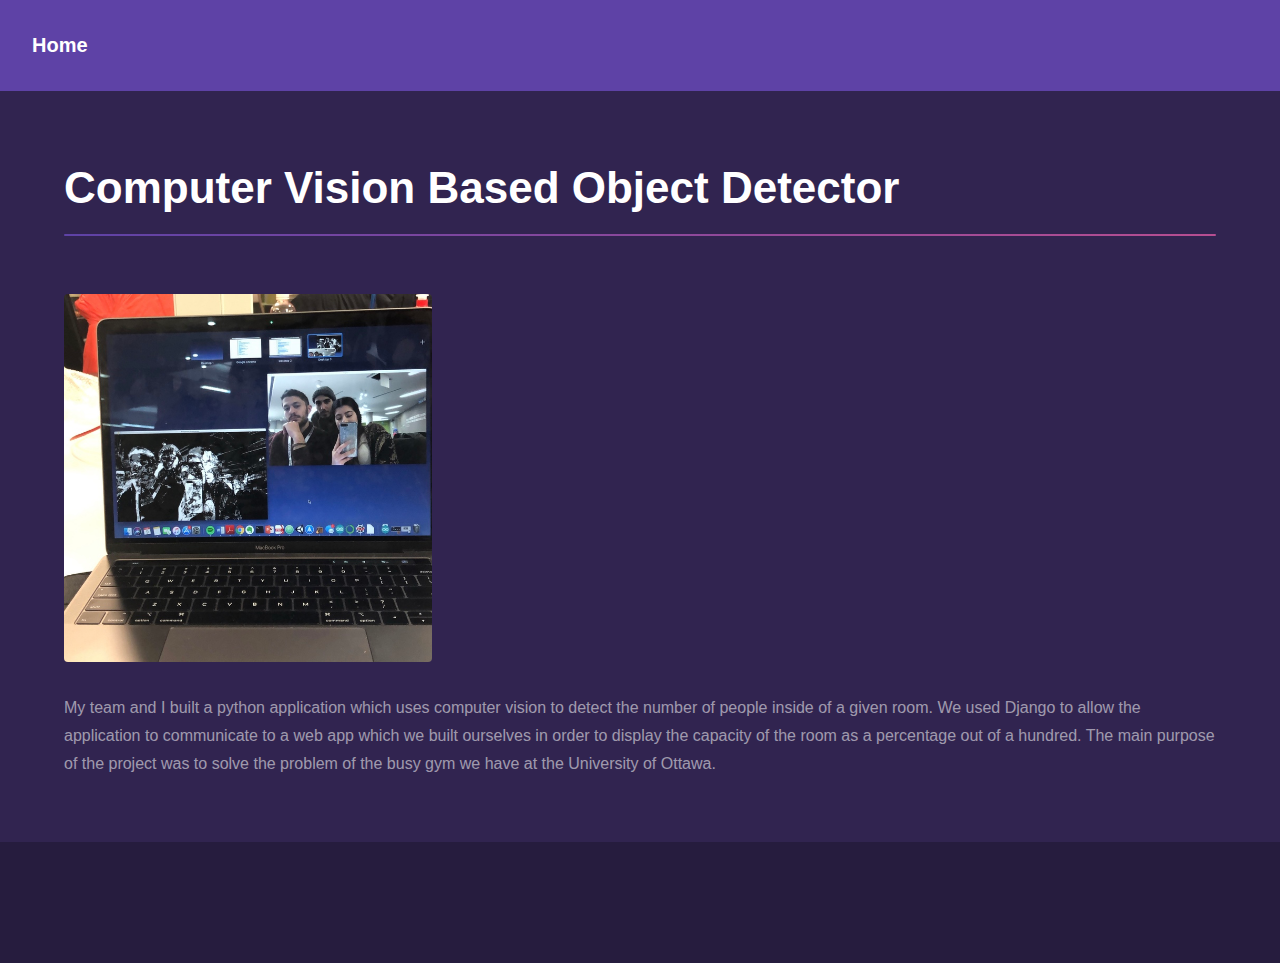
<file: CVBOD.html>
<!DOCTYPE HTML>
<!--
	Hyperspace by HTML5 UP
	html5up.net | @ajlkn
	Free for personal and commercial use under the CCA 3.0 license (html5up.net/license)
-->
<html>
	<head>
		<title>Generic - Hyperspace by HTML5 UP</title>
		<meta charset="utf-8" />
		<meta name="viewport" content="width=device-width, initial-scale=1, user-scalable=no" />
		<link rel="stylesheet" href="assets/css/main.css" />
		<noscript><link rel="stylesheet" href="assets/css/noscript.css" /></noscript>
	</head>
	<body class="is-preload">

		<!-- Header -->
			<header id="header">
				<a href="index.html" class="title">Home</a>
				<nav>
					<ul>
						<!-- <li><a href="index.html">Home</a></li>
						<li><a href="generic.html" class="active">Generic</a></li>
						<li><a href="elements.html">Elements</a></li> -->
					</ul>
				</nav>
			</header>

		<!-- Wrapper -->
			<div id="wrapper">

				<!-- Main -->
					<section id="main" class="wrapper">
						<div class="inner">
							<h1 class="major">Computer Vision Based Object Detector</h1>
							<section>
                                
                                <div class="box alt">
                                    <div class="row gtr-uniform">
                                        <div class="col-4"><span class="image fit"><img src="images/IMG_2990_4_700x700.jpg" alt="" /></span></div>
                                    </div>
                            </section>
							<p>My team and I built a python application which uses computer vision to detect the number of people inside of a given room. We used Django to allow the application to communicate to a web app which we built ourselves in order to display the capacity of the room as a percentage out of a hundred. The main purpose of the project was to solve the problem of the busy gym we have at the University of Ottawa.</p>
						</div>
					</section>

			</div>

		<!-- Footer -->
			<footer id="footer" class="wrapper alt">
				<div class="inner">
					<ul class="menu">
						<!-- <li>&copy; Untitled. All rights reserved.</li><li>Design: <a href="http://html5up.net">HTML5 UP</a></li> -->
					</ul>
				</div>
			</footer>

		<!-- Scripts -->
			<script src="assets/js/jquery.min.js"></script>
			<script src="assets/js/jquery.scrollex.min.js"></script>
			<script src="assets/js/jquery.scrolly.min.js"></script>
			<script src="assets/js/browser.min.js"></script>
			<script src="assets/js/breakpoints.min.js"></script>
			<script src="assets/js/util.js"></script>
			<script src="assets/js/main.js"></script>

	</body>
</html>
</file>
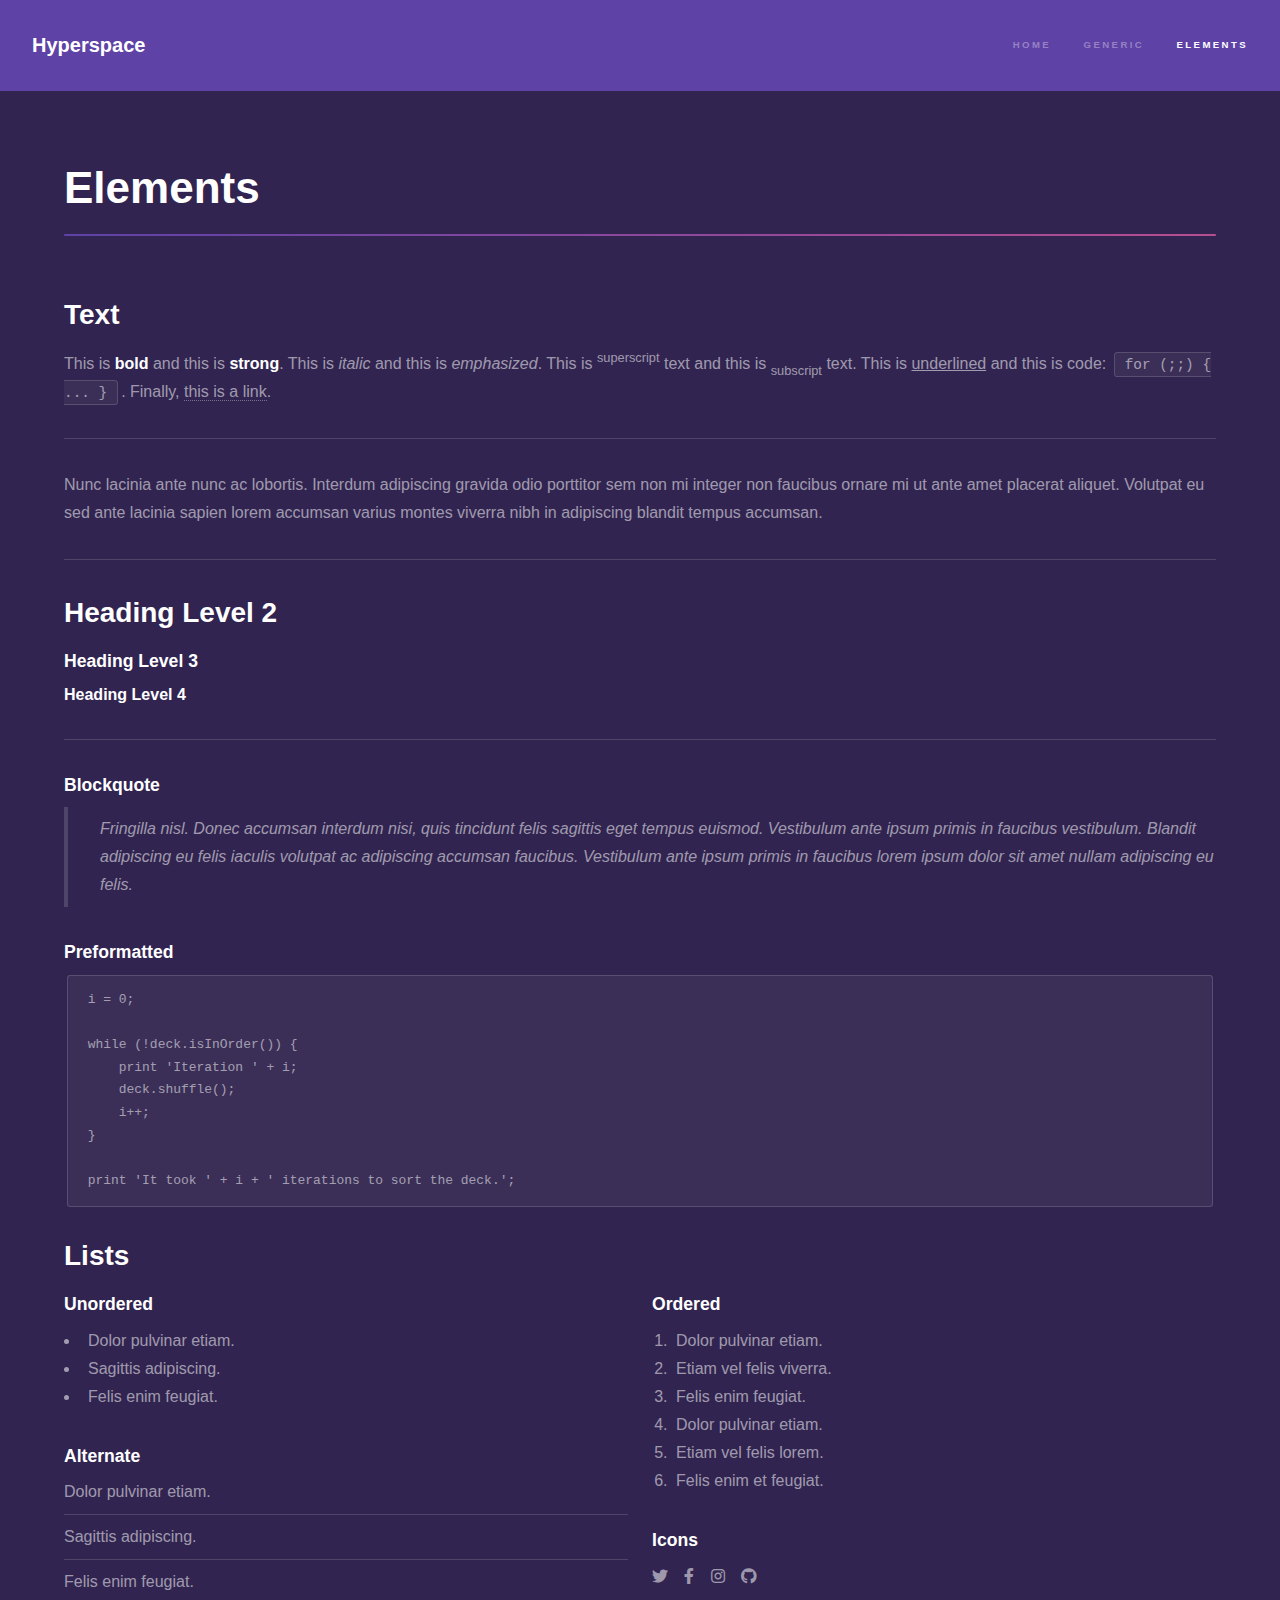
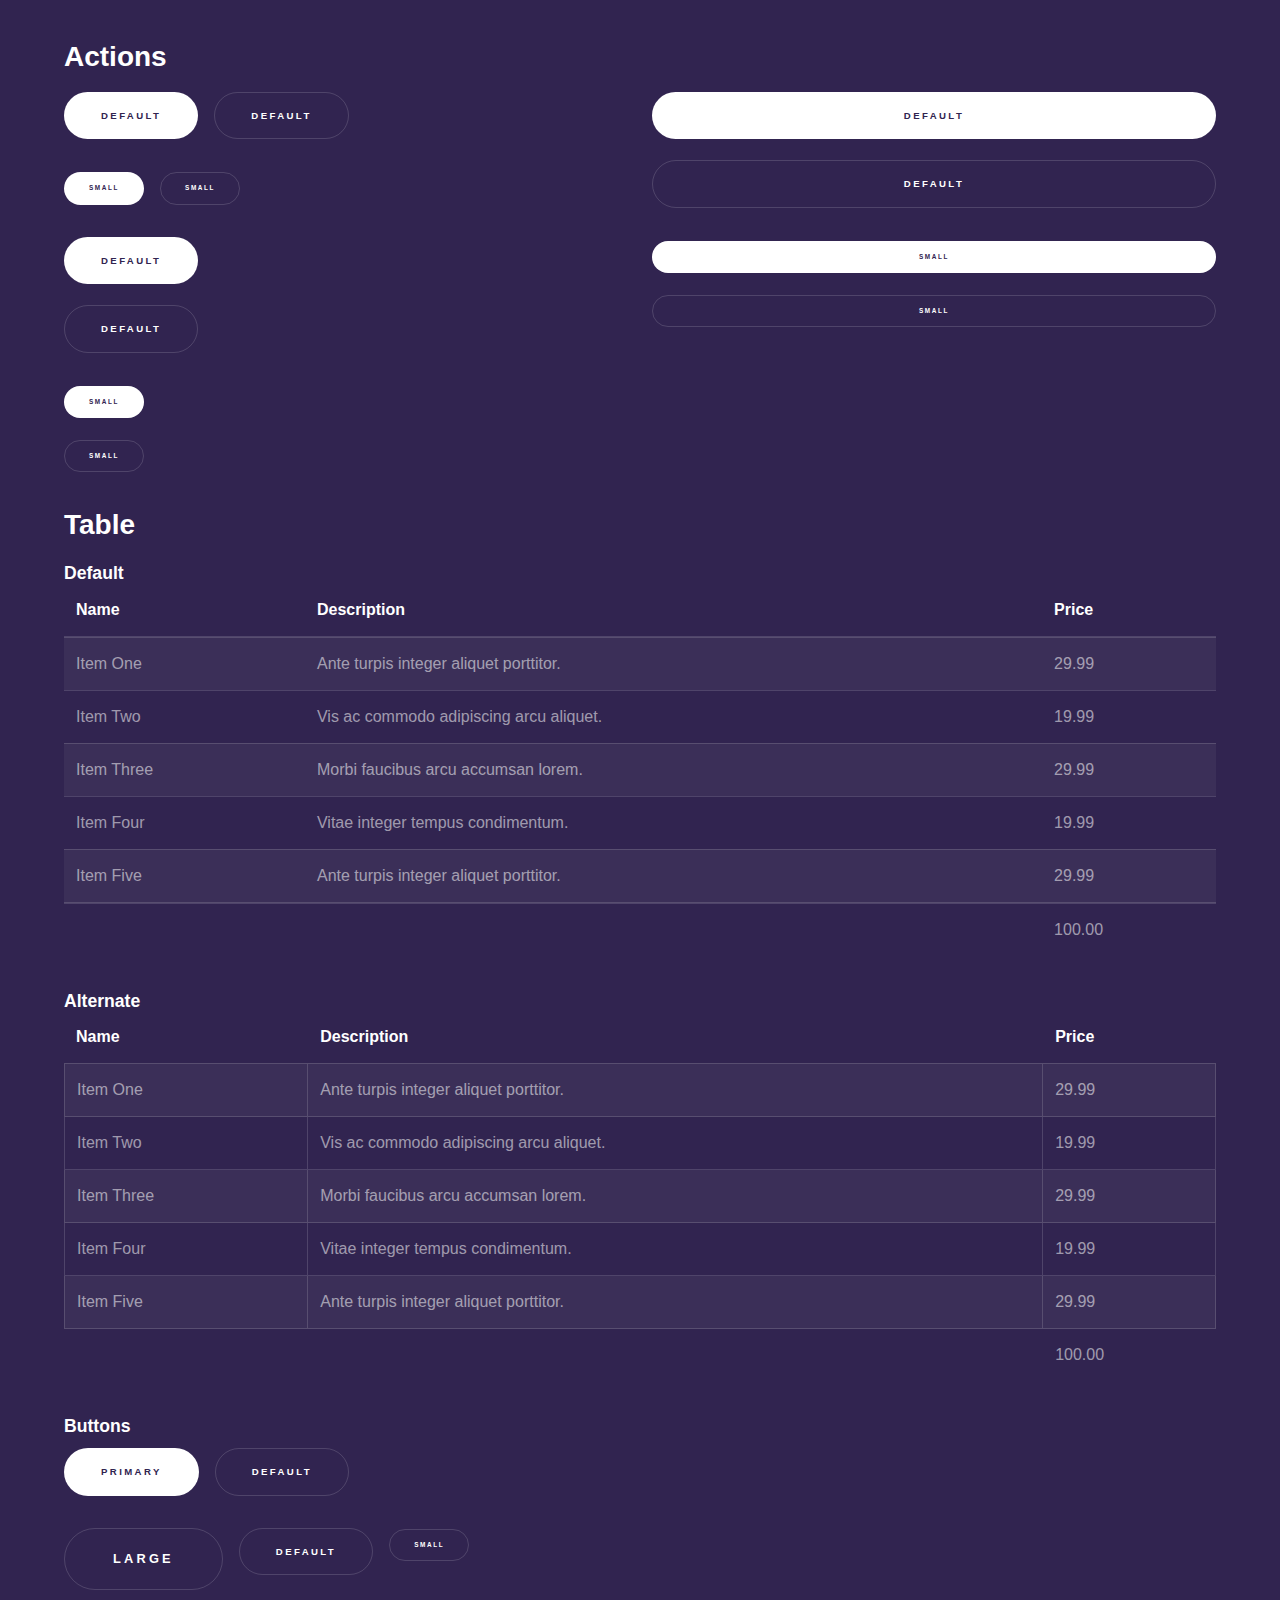
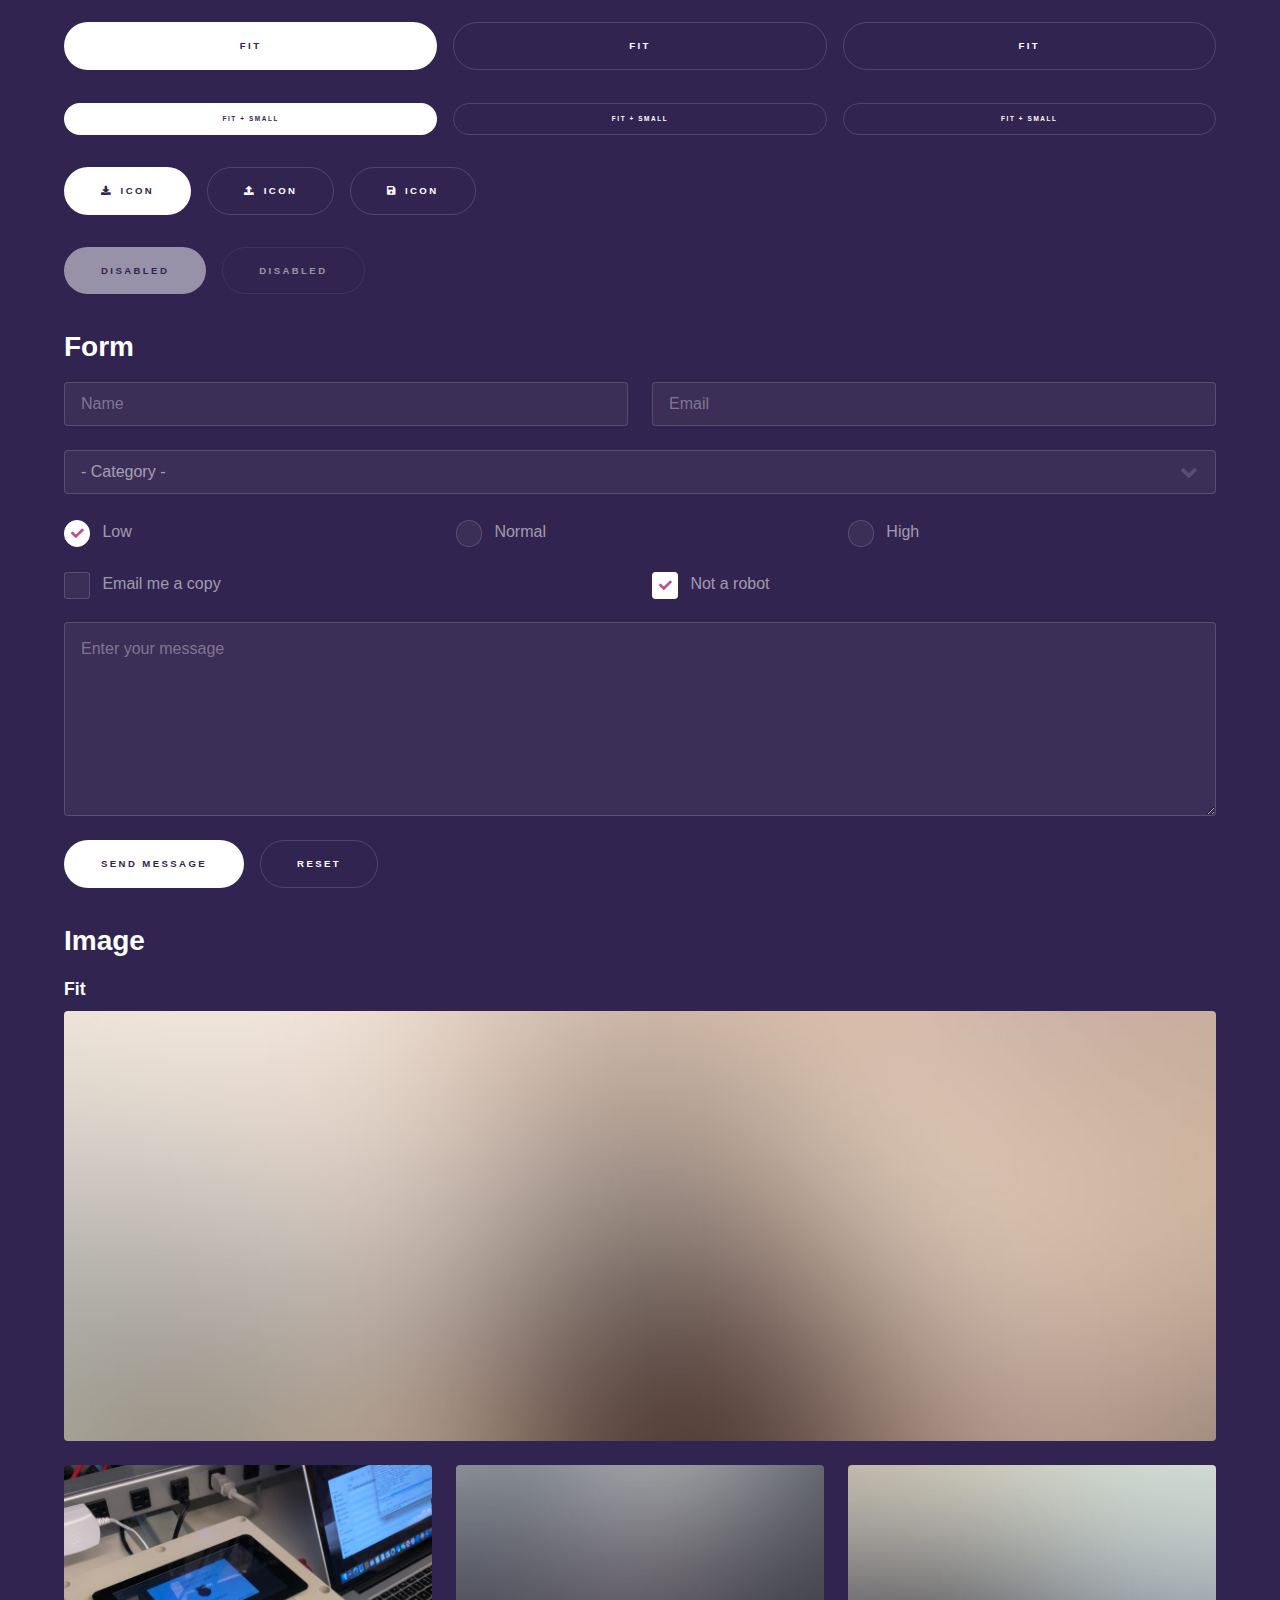
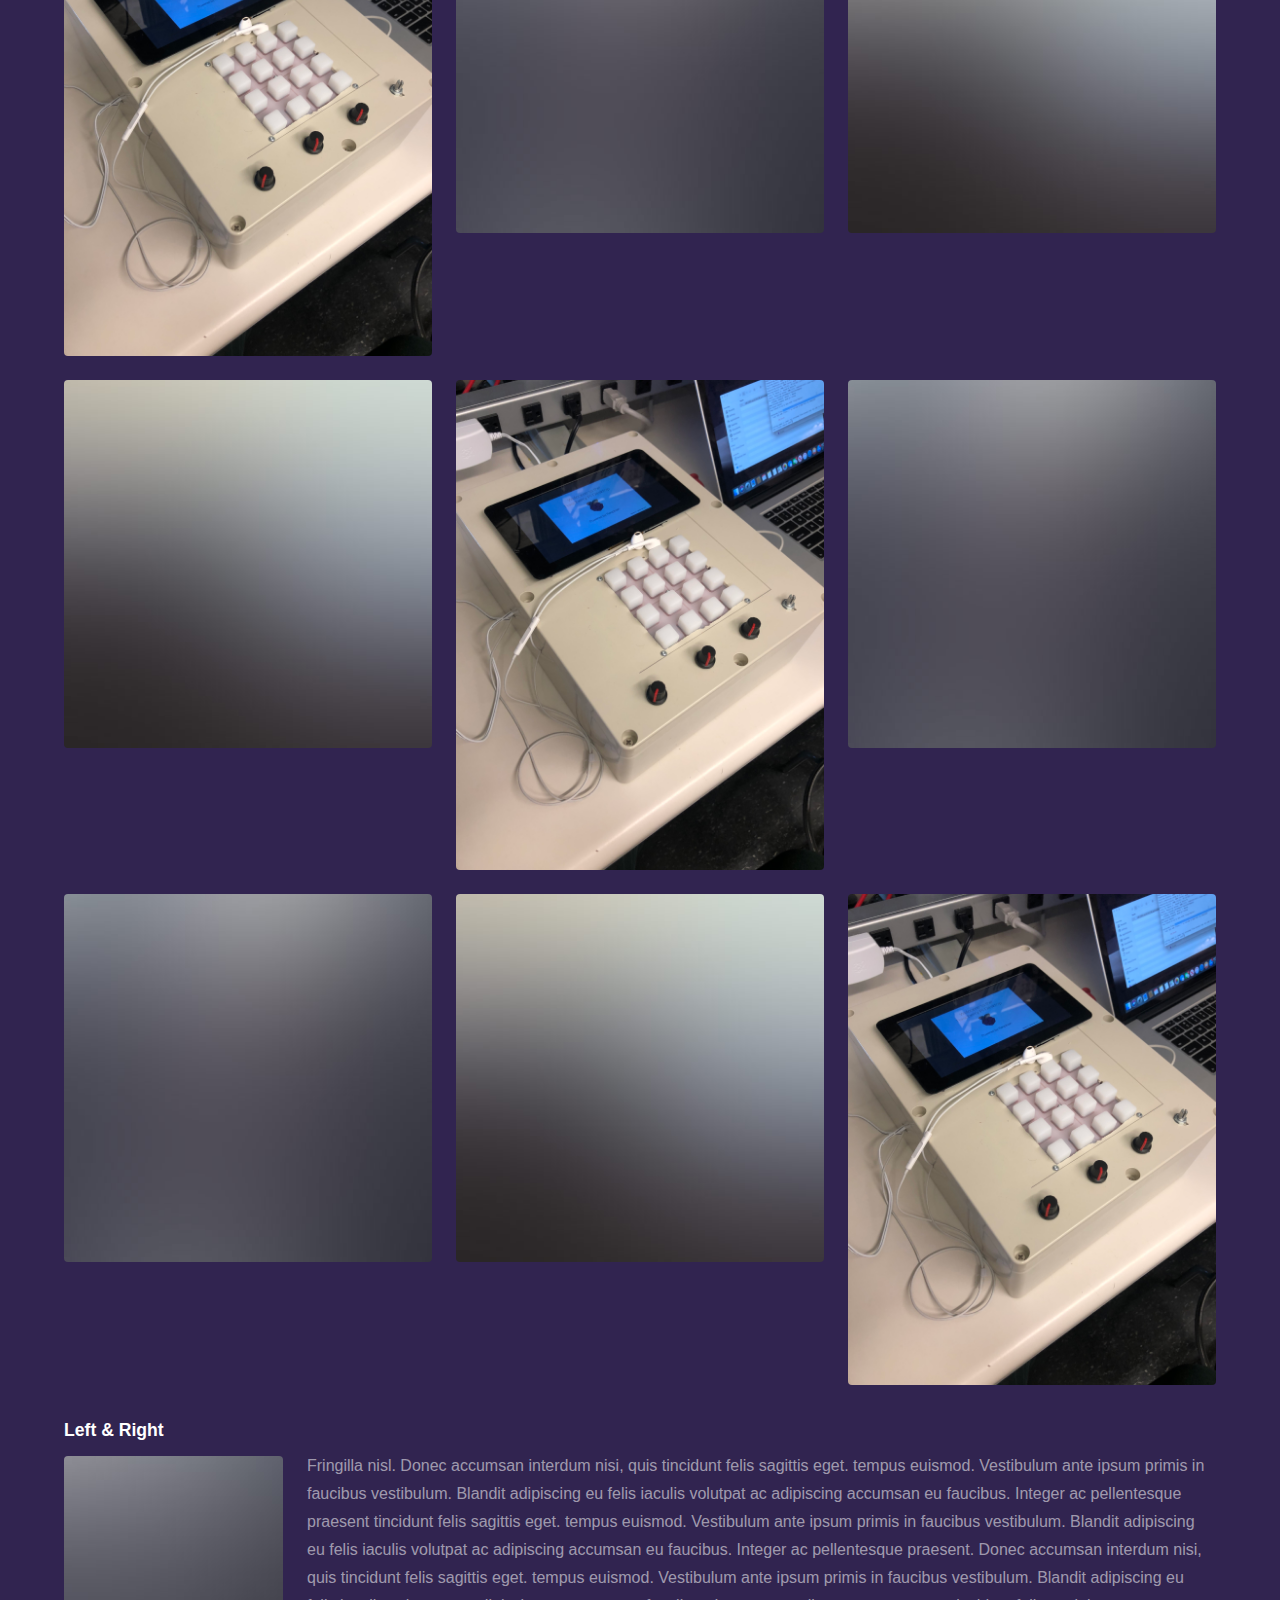
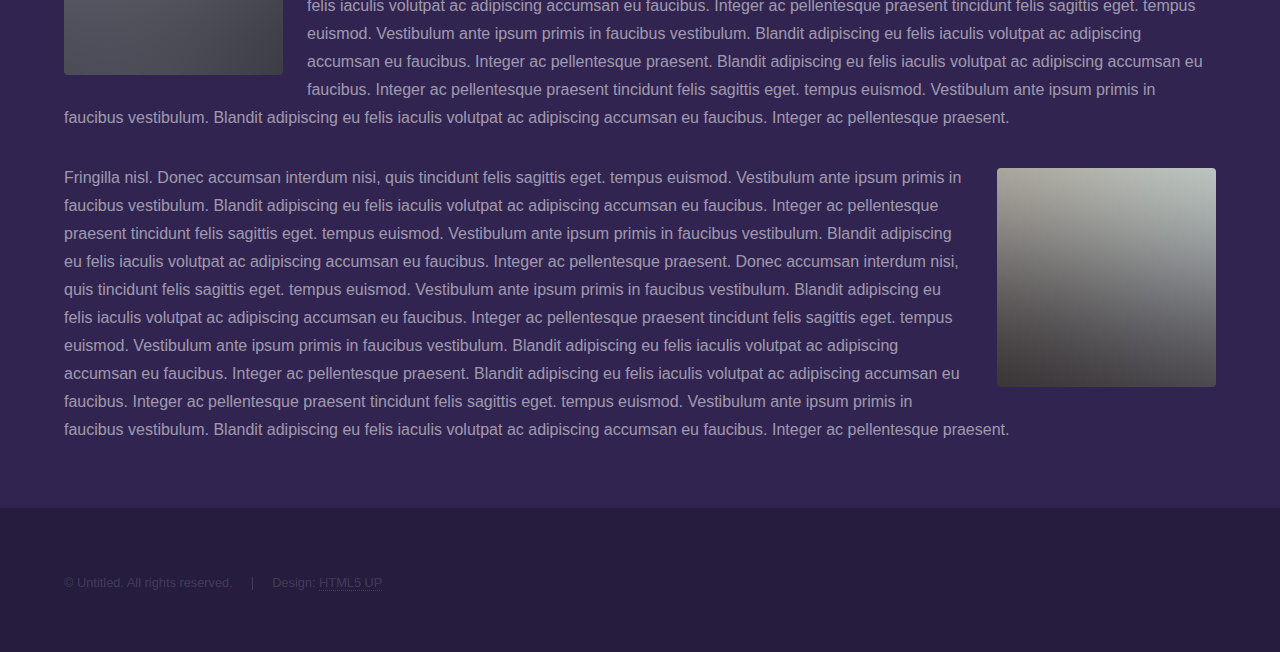
<file: elements.html>
<!DOCTYPE HTML>
<!--
	Hyperspace by HTML5 UP
	html5up.net | @ajlkn
	Free for personal and commercial use under the CCA 3.0 license (html5up.net/license)
-->
<html>
	<head>
		<title>Elements - Hyperspace by HTML5 UP</title>
		<meta charset="utf-8" />
		<meta name="viewport" content="width=device-width, initial-scale=1, user-scalable=no" />
		<link rel="stylesheet" href="assets/css/main.css" />
		<noscript><link rel="stylesheet" href="assets/css/noscript.css" /></noscript>
	</head>
	<body class="is-preload">

		<!-- Header -->
			<header id="header">
				<a href="index.html" class="title">Hyperspace</a>
				<nav>
					<ul>
						<li><a href="index.html">Home</a></li>
						<li><a href="generic.html">Generic</a></li>
						<li><a href="elements.html"  class="active">Elements</a></li>
					</ul>
				</nav>
			</header>

		<!-- Wrapper -->
			<div id="wrapper">

				<!-- Main -->
					<section id="main" class="wrapper">
						<div class="inner">
							<h1 class="major">Elements</h1>

							<!-- Text -->
								<section>
									<h2>Text</h2>
									<p>This is <b>bold</b> and this is <strong>strong</strong>. This is <i>italic</i> and this is <em>emphasized</em>.
									This is <sup>superscript</sup> text and this is <sub>subscript</sub> text.
									This is <u>underlined</u> and this is code: <code>for (;;) { ... }</code>. Finally, <a href="#">this is a link</a>.</p>
									<hr />
									<p>Nunc lacinia ante nunc ac lobortis. Interdum adipiscing gravida odio porttitor sem non mi integer non faucibus ornare mi ut ante amet placerat aliquet. Volutpat eu sed ante lacinia sapien lorem accumsan varius montes viverra nibh in adipiscing blandit tempus accumsan.</p>
									<hr />
									<h2>Heading Level 2</h2>
									<h3>Heading Level 3</h3>
									<h4>Heading Level 4</h4>
									<hr />
									<h3>Blockquote</h3>
									<blockquote>Fringilla nisl. Donec accumsan interdum nisi, quis tincidunt felis sagittis eget tempus euismod. Vestibulum ante ipsum primis in faucibus vestibulum. Blandit adipiscing eu felis iaculis volutpat ac adipiscing accumsan faucibus. Vestibulum ante ipsum primis in faucibus lorem ipsum dolor sit amet nullam adipiscing eu felis.</blockquote>
									<h3>Preformatted</h3>
									<pre><code>i = 0;

while (!deck.isInOrder()) {
    print 'Iteration ' + i;
    deck.shuffle();
    i++;
}

print 'It took ' + i + ' iterations to sort the deck.';</code></pre>
								</section>

							<!-- Lists -->
								<section>
									<h2>Lists</h2>
									<div class="row">
										<div class="col-6 col-12-medium">
											<h3>Unordered</h3>
											<ul>
												<li>Dolor pulvinar etiam.</li>
												<li>Sagittis adipiscing.</li>
												<li>Felis enim feugiat.</li>
											</ul>
											<h3>Alternate</h3>
											<ul class="alt">
												<li>Dolor pulvinar etiam.</li>
												<li>Sagittis adipiscing.</li>
												<li>Felis enim feugiat.</li>
											</ul>
										</div>
										<div class="col-6 col-12-medium">
											<h3>Ordered</h3>
											<ol>
												<li>Dolor pulvinar etiam.</li>
												<li>Etiam vel felis viverra.</li>
												<li>Felis enim feugiat.</li>
												<li>Dolor pulvinar etiam.</li>
												<li>Etiam vel felis lorem.</li>
												<li>Felis enim et feugiat.</li>
											</ol>
											<h3>Icons</h3>
											<ul class="icons">
												<li><a href="#" class="icon brands fa-twitter"><span class="label">Twitter</span></a></li>
												<li><a href="#" class="icon brands fa-facebook-f"><span class="label">Facebook</span></a></li>
												<li><a href="#" class="icon brands fa-instagram"><span class="label">Instagram</span></a></li>
												<li><a href="#" class="icon brands fa-github"><span class="label">Github</span></a></li>
											</ul>
										</div>
									</div>
									<h2>Actions</h2>
									<div class="row">
										<div class="col-6 col-12-medium">
											<ul class="actions">
												<li><a href="#" class="button primary">Default</a></li>
												<li><a href="#" class="button">Default</a></li>
											</ul>
											<ul class="actions small">
												<li><a href="#" class="button primary small">Small</a></li>
												<li><a href="#" class="button small">Small</a></li>
											</ul>
											<ul class="actions stacked">
												<li><a href="#" class="button primary">Default</a></li>
												<li><a href="#" class="button">Default</a></li>
											</ul>
											<ul class="actions stacked">
												<li><a href="#" class="button primary small">Small</a></li>
												<li><a href="#" class="button small">Small</a></li>
											</ul>
										</div>
										<div class="col-6 col-12-medium">
											<ul class="actions stacked">
												<li><a href="#" class="button primary fit">Default</a></li>
												<li><a href="#" class="button fit">Default</a></li>
											</ul>
											<ul class="actions stacked">
												<li><a href="#" class="button primary small fit">Small</a></li>
												<li><a href="#" class="button small fit">Small</a></li>
											</ul>
										</div>
									</div>
								</section>

							<!-- Table -->
								<section>
									<h2>Table</h2>
									<h3>Default</h3>
									<div class="table-wrapper">
										<table>
											<thead>
												<tr>
													<th>Name</th>
													<th>Description</th>
													<th>Price</th>
												</tr>
											</thead>
											<tbody>
												<tr>
													<td>Item One</td>
													<td>Ante turpis integer aliquet porttitor.</td>
													<td>29.99</td>
												</tr>
												<tr>
													<td>Item Two</td>
													<td>Vis ac commodo adipiscing arcu aliquet.</td>
													<td>19.99</td>
												</tr>
												<tr>
													<td>Item Three</td>
													<td> Morbi faucibus arcu accumsan lorem.</td>
													<td>29.99</td>
												</tr>
												<tr>
													<td>Item Four</td>
													<td>Vitae integer tempus condimentum.</td>
													<td>19.99</td>
												</tr>
												<tr>
													<td>Item Five</td>
													<td>Ante turpis integer aliquet porttitor.</td>
													<td>29.99</td>
												</tr>
											</tbody>
											<tfoot>
												<tr>
													<td colspan="2"></td>
													<td>100.00</td>
												</tr>
											</tfoot>
										</table>
									</div>

									<h3>Alternate</h3>
									<div class="table-wrapper">
										<table class="alt">
											<thead>
												<tr>
													<th>Name</th>
													<th>Description</th>
													<th>Price</th>
												</tr>
											</thead>
											<tbody>
												<tr>
													<td>Item One</td>
													<td>Ante turpis integer aliquet porttitor.</td>
													<td>29.99</td>
												</tr>
												<tr>
													<td>Item Two</td>
													<td>Vis ac commodo adipiscing arcu aliquet.</td>
													<td>19.99</td>
												</tr>
												<tr>
													<td>Item Three</td>
													<td> Morbi faucibus arcu accumsan lorem.</td>
													<td>29.99</td>
												</tr>
												<tr>
													<td>Item Four</td>
													<td>Vitae integer tempus condimentum.</td>
													<td>19.99</td>
												</tr>
												<tr>
													<td>Item Five</td>
													<td>Ante turpis integer aliquet porttitor.</td>
													<td>29.99</td>
												</tr>
											</tbody>
											<tfoot>
												<tr>
													<td colspan="2"></td>
													<td>100.00</td>
												</tr>
											</tfoot>
										</table>
									</div>
								</section>

							<!-- Buttons -->
								<section>
									<h3>Buttons</h3>
									<ul class="actions">
										<li><a href="#" class="button primary">Primary</a></li>
										<li><a href="#" class="button">Default</a></li>
									</ul>
									<ul class="actions">
										<li><a href="#" class="button large">Large</a></li>
										<li><a href="#" class="button">Default</a></li>
										<li><a href="#" class="button small">Small</a></li>
									</ul>
									<ul class="actions fit">
										<li><a href="#" class="button primary fit">Fit</a></li>
										<li><a href="#" class="button fit">Fit</a></li>
										<li><a href="#" class="button fit">Fit</a></li>
									</ul>
									<ul class="actions fit small">
										<li><a href="#" class="button primary fit small">Fit + Small</a></li>
										<li><a href="#" class="button fit small">Fit + Small</a></li>
										<li><a href="#" class="button fit small">Fit + Small</a></li>
									</ul>
									<ul class="actions">
										<li><a href="#" class="button primary icon solid fa-download">Icon</a></li>
										<li><a href="#" class="button icon solid fa-upload">Icon</a></li>
										<li><a href="#" class="button icon solid fa-save">Icon</a></li>
									</ul>
									<ul class="actions">
										<li><span class="button primary disabled">Disabled</span></li>
										<li><span class="button disabled">Disabled</span></li>
									</ul>
								</section>

							<!-- Form -->
								<section>
									<h2>Form</h2>
									<form method="post" action="#">
										<div class="row gtr-uniform">
											<div class="col-6 col-12-xsmall">
												<input type="text" name="demo-name" id="demo-name" value="" placeholder="Name" />
											</div>
											<div class="col-6 col-12-xsmall">
												<input type="email" name="demo-email" id="demo-email" value="" placeholder="Email" />
											</div>
											<div class="col-12">
												<select name="demo-category" id="demo-category">
													<option value="">- Category -</option>
													<option value="1">Manufacturing</option>
													<option value="1">Shipping</option>
													<option value="1">Administration</option>
													<option value="1">Human Resources</option>
												</select>
											</div>
											<div class="col-4 col-12-small">
												<input type="radio" id="demo-priority-low" name="demo-priority" checked>
												<label for="demo-priority-low">Low</label>
											</div>
											<div class="col-4 col-12-small">
												<input type="radio" id="demo-priority-normal" name="demo-priority">
												<label for="demo-priority-normal">Normal</label>
											</div>
											<div class="col-4 col-12-small">
												<input type="radio" id="demo-priority-high" name="demo-priority">
												<label for="demo-priority-high">High</label>
											</div>
											<div class="col-6 col-12-small">
												<input type="checkbox" id="demo-copy" name="demo-copy">
												<label for="demo-copy">Email me a copy</label>
											</div>
											<div class="col-6 col-12-small">
												<input type="checkbox" id="demo-human" name="demo-human" checked>
												<label for="demo-human">Not a robot</label>
											</div>
											<div class="col-12">
												<textarea name="demo-message" id="demo-message" placeholder="Enter your message" rows="6"></textarea>
											</div>
											<div class="col-12">
												<ul class="actions">
													<li><input type="submit" value="Send Message" class="primary" /></li>
													<li><input type="reset" value="Reset" /></li>
												</ul>
											</div>
										</div>
									</form>
								</section>

							<!-- Image -->
								<section>
									<h2>Image</h2>
									<h3>Fit</h3>
									<div class="box alt">
										<div class="row gtr-uniform">
											<div class="col-12"><span class="image fit"><img src="images/pic04.jpg" alt="" /></span></div>
											<div class="col-4"><span class="image fit"><img src="images/pic01.jpg" alt="" /></span></div>
											<div class="col-4"><span class="image fit"><img src="images/pic02.jpg" alt="" /></span></div>
											<div class="col-4"><span class="image fit"><img src="images/pic03.jpg" alt="" /></span></div>
											<div class="col-4"><span class="image fit"><img src="images/pic03.jpg" alt="" /></span></div>
											<div class="col-4"><span class="image fit"><img src="images/pic01.jpg" alt="" /></span></div>
											<div class="col-4"><span class="image fit"><img src="images/pic02.jpg" alt="" /></span></div>
											<div class="col-4"><span class="image fit"><img src="images/pic02.jpg" alt="" /></span></div>
											<div class="col-4"><span class="image fit"><img src="images/pic03.jpg" alt="" /></span></div>
											<div class="col-4"><span class="image fit"><img src="images/pic01.jpg" alt="" /></span></div>
										</div>
									</div>
									<h3>Left &amp; Right</h3>
									<p><span class="image left"><img src="images/pic05.jpg" alt="" /></span>Fringilla nisl. Donec accumsan interdum nisi, quis tincidunt felis sagittis eget. tempus euismod. Vestibulum ante ipsum primis in faucibus vestibulum. Blandit adipiscing eu felis iaculis volutpat ac adipiscing accumsan eu faucibus. Integer ac pellentesque praesent tincidunt felis sagittis eget. tempus euismod. Vestibulum ante ipsum primis in faucibus vestibulum. Blandit adipiscing eu felis iaculis volutpat ac adipiscing accumsan eu faucibus. Integer ac pellentesque praesent. Donec accumsan interdum nisi, quis tincidunt felis sagittis eget. tempus euismod. Vestibulum ante ipsum primis in faucibus vestibulum. Blandit adipiscing eu felis iaculis volutpat ac adipiscing accumsan eu faucibus. Integer ac pellentesque praesent tincidunt felis sagittis eget. tempus euismod. Vestibulum ante ipsum primis in faucibus vestibulum. Blandit adipiscing eu felis iaculis volutpat ac adipiscing accumsan eu faucibus. Integer ac pellentesque praesent. Blandit adipiscing eu felis iaculis volutpat ac adipiscing accumsan eu faucibus. Integer ac pellentesque praesent tincidunt felis sagittis eget. tempus euismod. Vestibulum ante ipsum primis in faucibus vestibulum. Blandit adipiscing eu felis iaculis volutpat ac adipiscing accumsan eu faucibus. Integer ac pellentesque praesent.</p>
									<p><span class="image right"><img src="images/pic06.jpg" alt="" /></span>Fringilla nisl. Donec accumsan interdum nisi, quis tincidunt felis sagittis eget. tempus euismod. Vestibulum ante ipsum primis in faucibus vestibulum. Blandit adipiscing eu felis iaculis volutpat ac adipiscing accumsan eu faucibus. Integer ac pellentesque praesent tincidunt felis sagittis eget. tempus euismod. Vestibulum ante ipsum primis in faucibus vestibulum. Blandit adipiscing eu felis iaculis volutpat ac adipiscing accumsan eu faucibus. Integer ac pellentesque praesent. Donec accumsan interdum nisi, quis tincidunt felis sagittis eget. tempus euismod. Vestibulum ante ipsum primis in faucibus vestibulum. Blandit adipiscing eu felis iaculis volutpat ac adipiscing accumsan eu faucibus. Integer ac pellentesque praesent tincidunt felis sagittis eget. tempus euismod. Vestibulum ante ipsum primis in faucibus vestibulum. Blandit adipiscing eu felis iaculis volutpat ac adipiscing accumsan eu faucibus. Integer ac pellentesque praesent. Blandit adipiscing eu felis iaculis volutpat ac adipiscing accumsan eu faucibus. Integer ac pellentesque praesent tincidunt felis sagittis eget. tempus euismod. Vestibulum ante ipsum primis in faucibus vestibulum. Blandit adipiscing eu felis iaculis volutpat ac adipiscing accumsan eu faucibus. Integer ac pellentesque praesent.</p>
								</section>

						</div>
					</section>

			</div>

		<!-- Footer -->
			<footer id="footer" class="wrapper alt">
				<div class="inner">
					<ul class="menu">
						<li>&copy; Untitled. All rights reserved.</li><li>Design: <a href="http://html5up.net">HTML5 UP</a></li>
					</ul>
				</div>
			</footer>

		<!-- Scripts -->
			<script src="assets/js/jquery.min.js"></script>
			<script src="assets/js/jquery.scrollex.min.js"></script>
			<script src="assets/js/jquery.scrolly.min.js"></script>
			<script src="assets/js/browser.min.js"></script>
			<script src="assets/js/breakpoints.min.js"></script>
			<script src="assets/js/util.js"></script>
			<script src="assets/js/main.js"></script>

	</body>
</html>
</file>
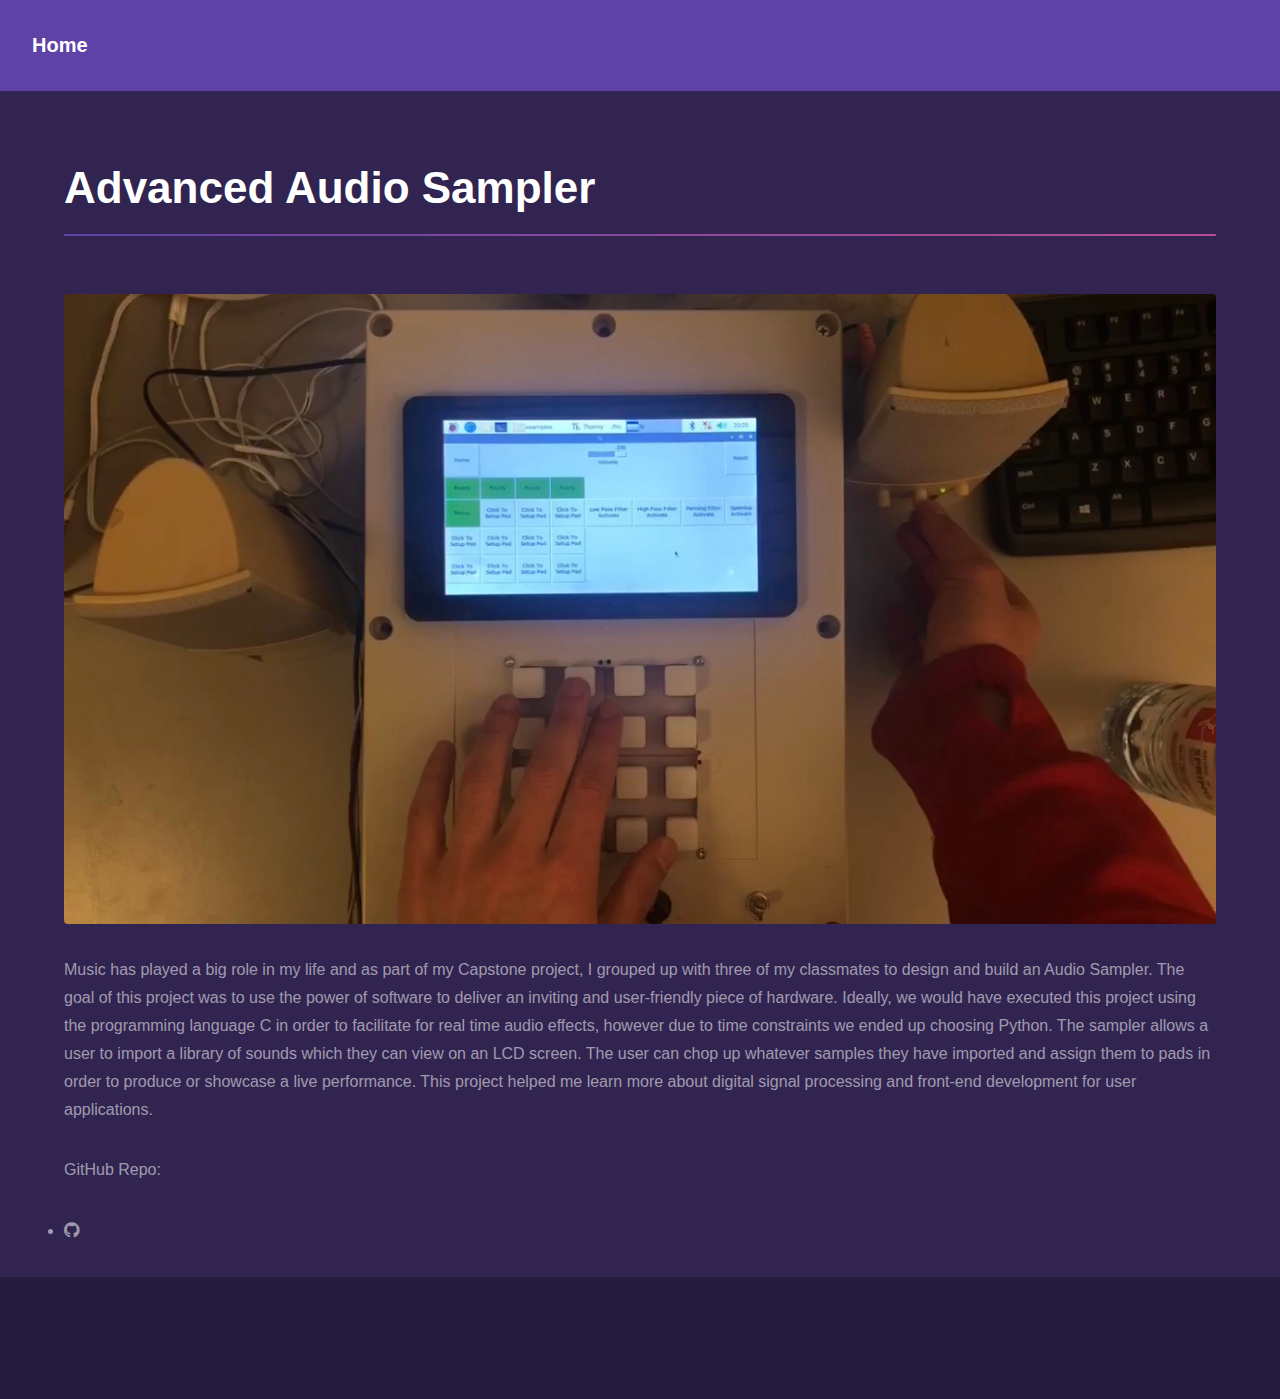
<file: generic.html>
<!DOCTYPE HTML>
<!--
	Hyperspace by HTML5 UP
	html5up.net | @ajlkn
	Free for personal and commercial use under the CCA 3.0 license (html5up.net/license)
-->
<html>
	<head>
		<title>Generic - Hyperspace by HTML5 UP</title>
		<meta charset="utf-8" />
		<meta name="viewport" content="width=device-width, initial-scale=1, user-scalable=no" />
		<link rel="stylesheet" href="assets/css/main.css" />
		<noscript><link rel="stylesheet" href="assets/css/noscript.css" /></noscript>
	</head>
	<body class="is-preload">

		<!-- Header -->
			<header id="header">
				<a href="index.html" class="title">Home</a>
				<nav>
					<ul>
						<!-- <li><a href="index.html">Home</a></li> -->
						<!-- <li><a href="generic.html" class="active">Generic</a></li> -->
						<!-- <li><a href="elements.html">Elements</a></li> -->
					</ul>
				</nav>
			</header>

		<!-- Wrapper -->
			<div id="wrapper">

				<!-- Main -->
					<section id="main" class="wrapper">
						<div class="inner">
							<h1 class="major">Advanced Audio Sampler</h1>
							<span class="image fit"><img src="images/IMG_0118.jpg" alt="" /></span>
							<p>Music has played a big role in my life and as part of my Capstone project, I grouped up with three of my classmates to design and build an Audio Sampler. The goal of this project was to use the power of software to deliver an inviting and user-friendly piece of hardware. Ideally, we would have executed this project using the programming language C in order to facilitate for real time audio effects, however due to time constraints we ended up choosing Python. The sampler allows a user to import a library of sounds which they can view on an LCD screen. The user can chop up whatever samples they have imported and assign them to pads in order to produce or showcase a live performance. This project helped me learn more about digital signal processing and front-end development for user applications.</p>
							<p>GitHub Repo: </p>
							<li><a href="https://github.com/Sampler-Capstone/Sampler" class="icon brands fa-github"><span class="label">GitHub</span></a></li>
						</div>
					</section>

			</div>

		<!-- Footer -->
			<footer id="footer" class="wrapper alt">
				<div class="inner">
					<ul class="menu">
						<!-- <li>&copy; Untitled. All rights reserved.</li><li>Design: <a href="http://html5up.net">HTML5 UP</a></li> -->
					</ul>
				</div>
			</footer>

		<!-- Scripts -->
			<script src="assets/js/jquery.min.js"></script>
			<script src="assets/js/jquery.scrollex.min.js"></script>
			<script src="assets/js/jquery.scrolly.min.js"></script>
			<script src="assets/js/browser.min.js"></script>
			<script src="assets/js/breakpoints.min.js"></script>
			<script src="assets/js/util.js"></script>
			<script src="assets/js/main.js"></script>

	</body>
</html>
</file>
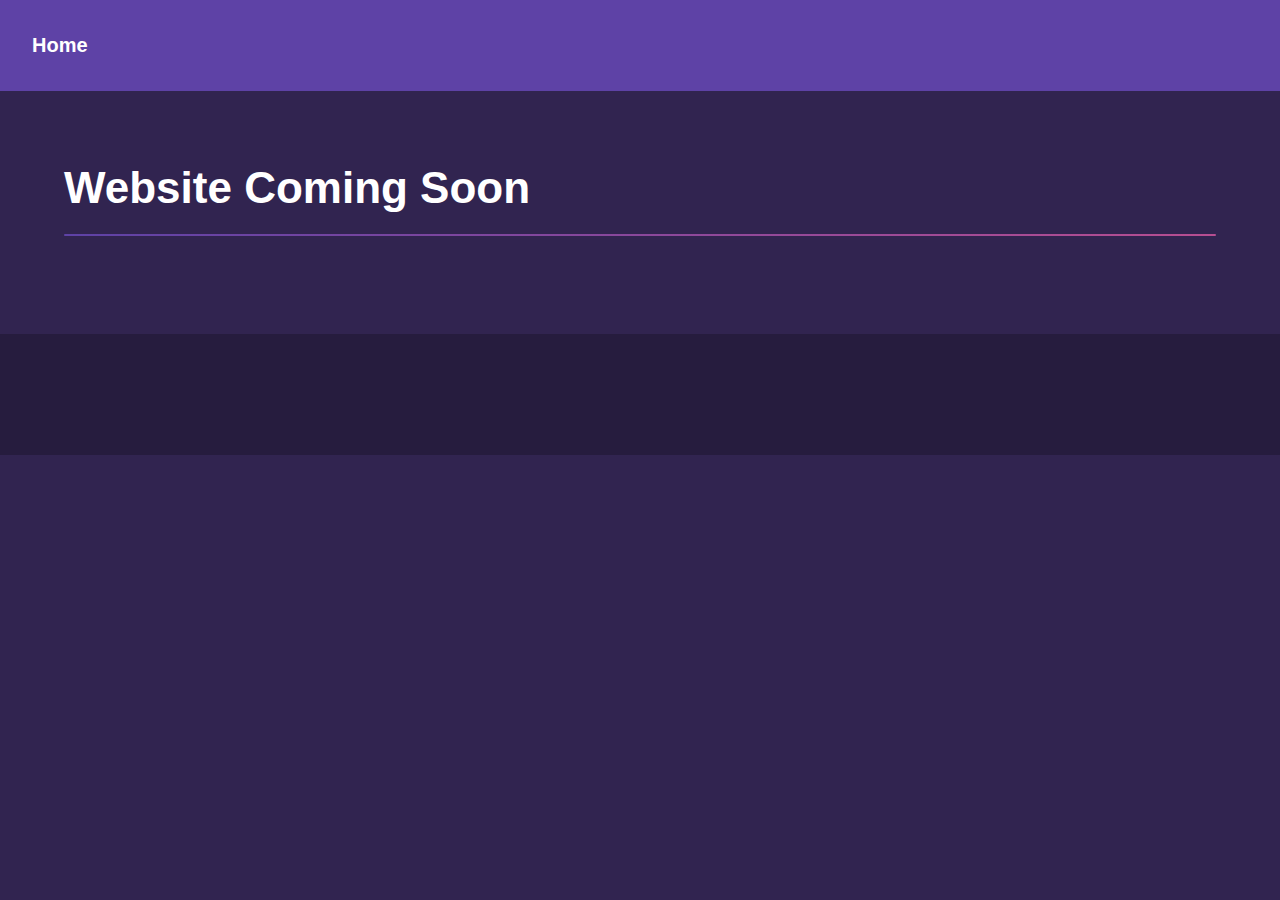
<file: Guise_Page.html>
<!DOCTYPE HTML>
<!--
	Hyperspace by HTML5 UP
	html5up.net | @ajlkn
	Free for personal and commercial use under the CCA 3.0 license (html5up.net/license)
-->
<html>
	<head>
		<title>Generic - Hyperspace by HTML5 UP</title>
		<meta charset="utf-8" />
		<meta name="viewport" content="width=device-width, initial-scale=1, user-scalable=no" />
		<link rel="stylesheet" href="assets/css/main.css" />
		<noscript><link rel="stylesheet" href="assets/css/noscript.css" /></noscript>
	</head>
	<body class="is-preload">

		<!-- Header -->
			<header id="header">
				<a href="index.html" class="title">Home</a>
				<nav>
					<ul>
						<!-- <li><a href="index.html">Home</a></li>
						<li><a href="generic.html" class="active">Generic</a></li>
						<li><a href="elements.html">Elements</a></li> -->
					</ul>
				</nav>
			</header>

		<!-- Wrapper -->
			<div id="wrapper">

				<!-- Main -->
					<section id="main" class="wrapper">
						<div class="inner">
							<h1 class="major">Website Coming Soon</h1>
							<section>
                                
                                <div class="box alt">
                                    <div class="row gtr-uniform">
                                        <!-- <div class="col-4"><span class="image fit"><img src="images/WordCloud.jpg" alt="" /></span></div> -->
                                    </div>
                            </section>
							<p></p>
						</div>
					</section>

			</div>

		<!-- Footer -->
			<footer id="footer" class="wrapper alt">
				<div class="inner">
					<ul class="menu">
						<!-- <li>&copy; Untitled. All rights reserved.</li><li>Design: <a href="http://html5up.net">HTML5 UP</a></li> -->
					</ul>
				</div>
			</footer>

		<!-- Scripts -->
			<script src="assets/js/jquery.min.js"></script>
			<script src="assets/js/jquery.scrollex.min.js"></script>
			<script src="assets/js/jquery.scrolly.min.js"></script>
			<script src="assets/js/browser.min.js"></script>
			<script src="assets/js/breakpoints.min.js"></script>
			<script src="assets/js/util.js"></script>
			<script src="assets/js/main.js"></script>

	</body>
</html>
</file>
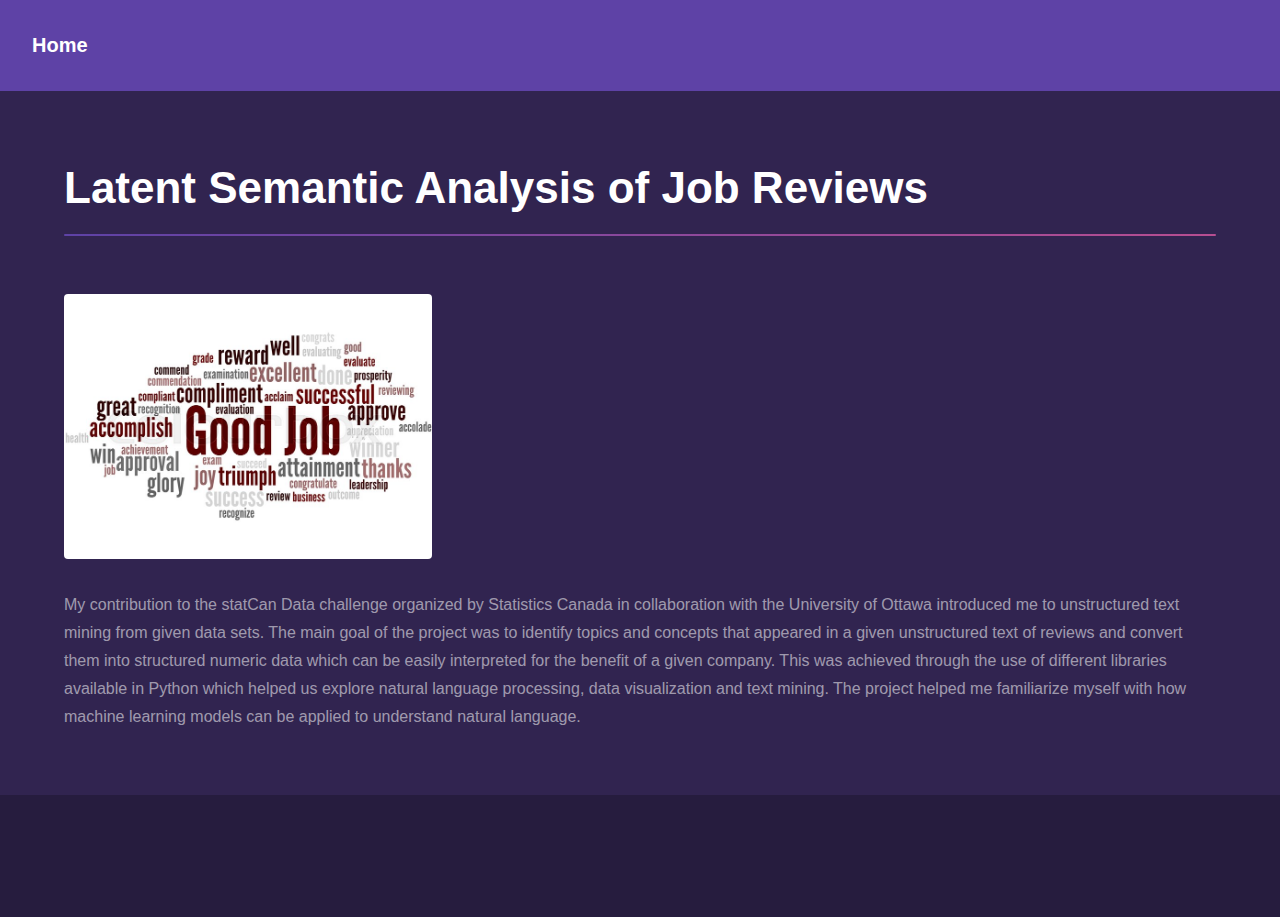
<file: semanticPage.html>
<!DOCTYPE HTML>
<!--
	Hyperspace by HTML5 UP
	html5up.net | @ajlkn
	Free for personal and commercial use under the CCA 3.0 license (html5up.net/license)
-->
<html>
	<head>
		<title>Generic - Hyperspace by HTML5 UP</title>
		<meta charset="utf-8" />
		<meta name="viewport" content="width=device-width, initial-scale=1, user-scalable=no" />
		<link rel="stylesheet" href="assets/css/main.css" />
		<noscript><link rel="stylesheet" href="assets/css/noscript.css" /></noscript>
	</head>
	<body class="is-preload">

		<!-- Header -->
			<header id="header">
				<a href="index.html" class="title">Home</a>
				<nav>
					<ul>
						<!-- <li><a href="index.html">Home</a></li>
						<li><a href="generic.html" class="active">Generic</a></li>
						<li><a href="elements.html">Elements</a></li> -->
					</ul>
				</nav>
			</header>

		<!-- Wrapper -->
			<div id="wrapper">

				<!-- Main -->
					<section id="main" class="wrapper">
						<div class="inner">
							<h1 class="major">Latent Semantic Analysis of Job Reviews</h1>
							<section>
                                
                                <div class="box alt">
                                    <div class="row gtr-uniform">
                                        <div class="col-4"><span class="image fit"><img src="images/WordCloud.jpg" alt="" /></span></div>
                                    </div>
                            </section>
							<p>My contribution to the statCan Data challenge organized by Statistics Canada in collaboration with the University of Ottawa introduced me to unstructured text mining from given data sets. The main goal of the project was to identify topics and concepts that appeared in a given unstructured text of reviews and convert them into structured numeric data which can be easily interpreted for the benefit of a given company. This was achieved through the use of different libraries available in Python which helped us explore natural language processing, data visualization and text mining. The project helped me familiarize myself with how machine learning models can be applied to understand natural language.</p>
						</div>
					</section>

			</div>

		<!-- Footer -->
			<footer id="footer" class="wrapper alt">
				<div class="inner">
					<ul class="menu">
						<!-- <li>&copy; Untitled. All rights reserved.</li><li>Design: <a href="http://html5up.net">HTML5 UP</a></li> -->
					</ul>
				</div>
			</footer>

		<!-- Scripts -->
			<script src="assets/js/jquery.min.js"></script>
			<script src="assets/js/jquery.scrollex.min.js"></script>
			<script src="assets/js/jquery.scrolly.min.js"></script>
			<script src="assets/js/browser.min.js"></script>
			<script src="assets/js/breakpoints.min.js"></script>
			<script src="assets/js/util.js"></script>
			<script src="assets/js/main.js"></script>

	</body>
</html>
</file>
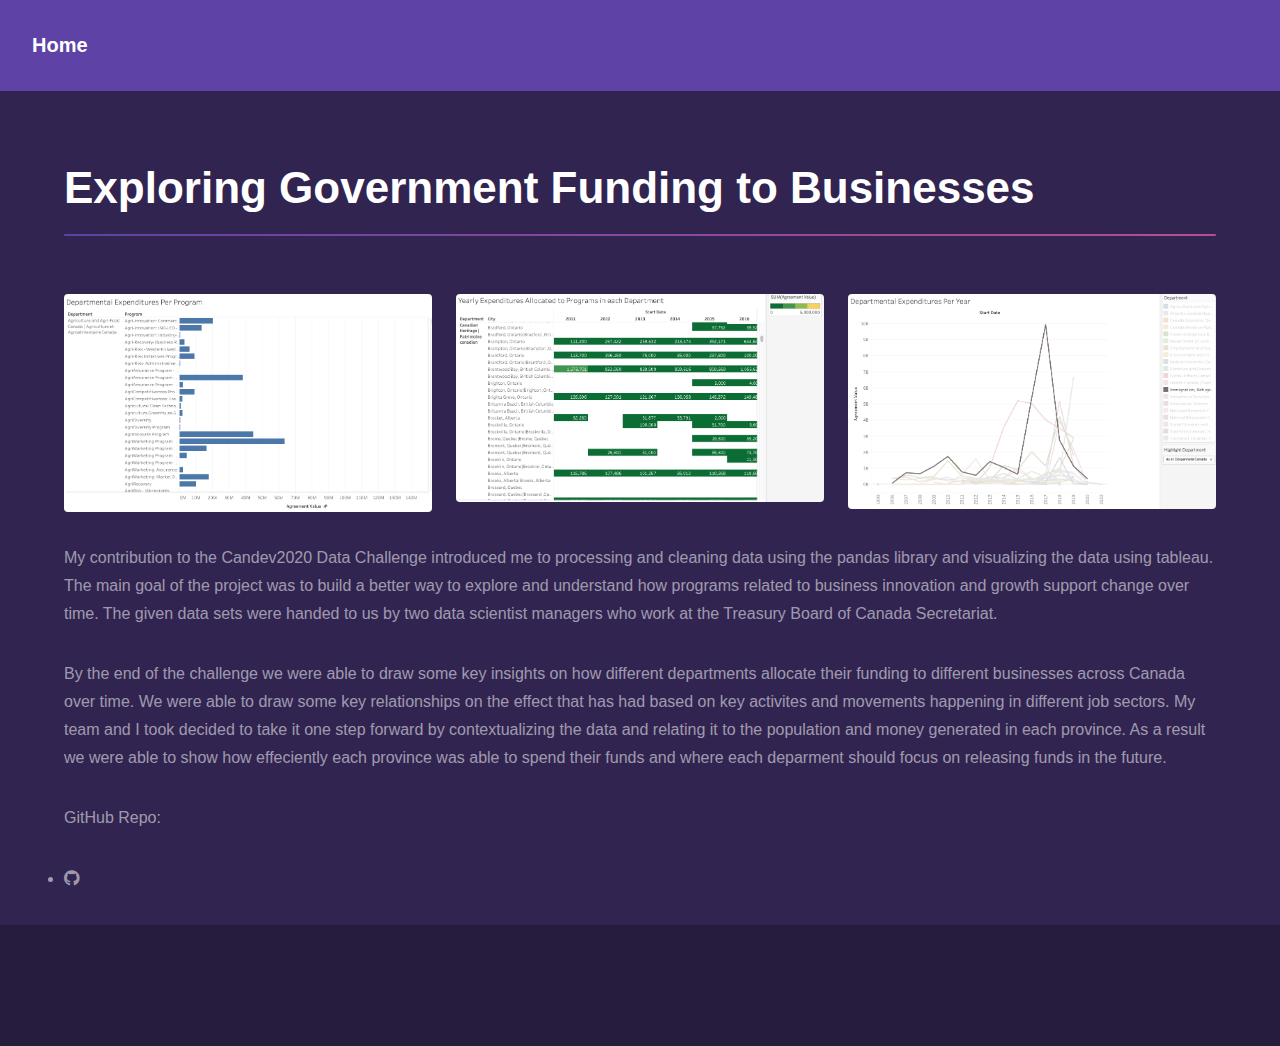
<file: Treasure.html>
<!DOCTYPE HTML>
<!--
	Hyperspace by HTML5 UP
	html5up.net | @ajlkn
	Free for personal and commercial use under the CCA 3.0 license (html5up.net/license)
-->
<html>
	<head>
		<title>Generic - Hyperspace by HTML5 UP</title>
		<meta charset="utf-8" />
		<meta name="viewport" content="width=device-width, initial-scale=1, user-scalable=no" />
		<link rel="stylesheet" href="assets/css/main.css" />
		<noscript><link rel="stylesheet" href="assets/css/noscript.css" /></noscript>
	</head>
	<body class="is-preload">

		<!-- Header -->
			<header id="header">
				<a href="index.html" class="title">Home</a>
				<nav>
					<ul>
						<!-- <li><a href="index.html">Home</a></li>
						<li><a href="generic.html" class="active">Generic</a></li>
						<li><a href="elements.html">Elements</a></li> -->
					</ul>
				</nav>
			</header>

		<!-- Wrapper -->
			<div id="wrapper">

				<!-- Main -->
					<section id="main" class="wrapper">
						<div class="inner">
							<h1 class="major">Exploring Government Funding to Businesses</h1>
							<section>
                                <div class="box alt">
                                    <div class="row gtr-uniform">
                                        <div class="col-4"><span class="image fit"><img src="images/DEP.jpg" alt="" /></span></div>
                                        <div class="col-4"><span class="image fit"><img src="images/yearly.jpg" alt="" /></span></div>
                                        <div class="col-4"><span class="image fit"><img src="images/lineGraph.jpg" alt="" /></span></div>
                                    </div>
                            </section>
                            <p>My contribution to the Candev2020 Data Challenge introduced me to processing and cleaning data using the pandas library and visualizing the data using tableau. The main goal of the project was to build a better way to explore and understand how programs related to business innovation and growth support change over time. The given data sets were handed to us by two data scientist managers who work at the Treasury Board of Canada Secretariat.</p>
                            <p>By the end of the challenge we were able to draw some key insights on how different departments allocate their funding to different businesses across Canada over time. We were able to draw some key relationships on the effect that has had based on key activites and movements happening in different job sectors. My team and I took decided to take it one step forward by contextualizing the data and relating it to the population and money generated in each province. As a result we were able to show how effeciently each province was able to spend their funds and where each deparment should focus on releasing funds in the future.</p>
                            <p>GitHub Repo: </p>
                            <li><a href="https://github.com/oelnajmi/oelnajmi-Exploring-Government-Funding-to-Businesses-Candev2020" class="icon brands fa-github"><span class="label">GitHub</span></a></li>
						</div>
					</section>

			</div>

		<!-- Footer -->
			<footer id="footer" class="wrapper alt">
				<div class="inner">
					<ul class="menu">
						<!-- <li>&copy; Untitled. All rights reserved.</li><li>Design: <a href="http://html5up.net">HTML5 UP</a></li> -->
					</ul>
				</div>
			</footer>

		<!-- Scripts -->
			<script src="assets/js/jquery.min.js"></script>
			<script src="assets/js/jquery.scrollex.min.js"></script>
			<script src="assets/js/jquery.scrolly.min.js"></script>
			<script src="assets/js/browser.min.js"></script>
			<script src="assets/js/breakpoints.min.js"></script>
			<script src="assets/js/util.js"></script>
			<script src="assets/js/main.js"></script>

	</body>
</html>
</file>
<file: assets/css/noscript.css>
/*
	Hyperspace by HTML5 UP
	html5up.net | @ajlkn
	Free for personal and commercial use under the CCA 3.0 license (html5up.net/license)
*/

/* Spotlights */

	.spotlights > section > .image:before {
		opacity: 0 !important;
	}

	.spotlights > section > .content > .inner {
		-moz-transform: none !important;
		-webkit-transform: none !important;
		-ms-transform: none !important;
		transform: none !important;
		opacity: 1 !important;
	}

/* Wrapper */

	.wrapper > .inner {
		opacity: 1 !important;
		-moz-transform: none !important;
		-webkit-transform: none !important;
		-ms-transform: none !important;
		transform: none !important;
	}

/* Sidebar */

	#sidebar > .inner {
		opacity: 1 !important;
	}

	#sidebar nav > ul > li {
		-moz-transform: none !important;
		-webkit-transform: none !important;
		-ms-transform: none !important;
		transform: none !important;
		opacity: 1 !important;
	}
</file>
<file: assets/css/main.css>
@import url(fontawesome-all.min.css);

/*
	Hyperspace by HTML5 UP
	html5up.net | @ajlkn
	Free for personal and commercial use under the CCA 3.0 license (html5up.net/license)
*/

html, body, div, span, applet, object,
iframe, h1, h2, h3, h4, h5, h6, p, blockquote,
pre, a, abbr, acronym, address, big, cite,
code, del, dfn, em, img, ins, kbd, q, s, samp,
small, strike, strong, sub, sup, tt, var, b,
u, i, center, dl, dt, dd, ol, ul, li, fieldset,
form, label, legend, table, caption, tbody,
tfoot, thead, tr, th, td, article, aside,
canvas, details, embed, figure, figcaption,
footer, header, hgroup, menu, nav, output, ruby,
section, summary, time, mark, audio, video {
	margin: 0;
	padding: 0;
	border: 0;
	font-size: 100%;
	font: inherit;
	vertical-align: baseline;}

article, aside, details, figcaption, figure,
footer, header, hgroup, menu, nav, section {
	display: block;}

body {
	line-height: 1;
}

ol, ul {
	list-style: none;
}

blockquote, q {
	quotes: none;
}

	blockquote:before, blockquote:after, q:before, q:after {
		content: '';
		content: none;
	}

table {
	border-collapse: collapse;
	border-spacing: 0;
}

body {
	-webkit-text-size-adjust: none;
}

mark {
	background-color: transparent;
	color: inherit;
}

input::-moz-focus-inner {
	border: 0;
	padding: 0;
}

input, select, textarea {
	-moz-appearance: none;
	-webkit-appearance: none;
	-ms-appearance: none;
	appearance: none;
}

/* Basic */

	@-ms-viewport {
		width: device-width;
	}

	body {
		-ms-overflow-style: scrollbar;
	}

	@media screen and (max-width: 480px) {

		html, body {
			min-width: 320px;
		}

	}

	html {
		box-sizing: border-box;
	}

	*, *:before, *:after {
		box-sizing: inherit;
	}

	body {
		background: #312450;
	}

		body.is-preload *, body.is-preload *:before, body.is-preload *:after {
			-moz-animation: none !important;
			-webkit-animation: none !important;
			-ms-animation: none !important;
			animation: none !important;
			-moz-transition: none !important;
			-webkit-transition: none !important;
			-ms-transition: none !important;
			transition: none !important;
		}

/* Type */

	body, input, select, textarea {
		color: rgba(255, 255, 255, 0.55);
		font-family: Arial, Helvetica, sans-serif;
		font-size: 16.5pt;
		font-weight: normal;
		line-height: 1.75;
	}

		@media screen and (max-width: 1680px) {

			body, input, select, textarea {
				font-size: 13pt;
			}

		}

		@media screen and (max-width: 1280px) {

			body, input, select, textarea {
				font-size: 12pt;
			}

		}

		@media screen and (max-width: 360px) {

			body, input, select, textarea {
				font-size: 11pt;
			}

		}

	a {
		-moz-transition: color 0.2s ease, border-bottom-color 0.2s ease;
		-webkit-transition: color 0.2s ease, border-bottom-color 0.2s ease;
		-ms-transition: color 0.2s ease, border-bottom-color 0.2s ease;
		transition: color 0.2s ease, border-bottom-color 0.2s ease;
		border-bottom: dotted 1px rgba(255, 255, 255, 0.35);
		color: inherit;
		text-decoration: none;
	}

		a:hover {
			border-bottom-color: transparent;
			color: #ffffff;
		}

	strong, b {
		color: #ffffff;
		font-weight: bold;
	}

	em, i {
		font-style: italic;
	}

	p {
		margin: 0 0 2em 0;
	}

	h1, h2, h3, h4, h5, h6 {
		color: #ffffff;
		font-weight: bold;
		line-height: 1.5;
		margin: 0 0 0.5em 0;
	}

		h1 a, h2 a, h3 a, h4 a, h5 a, h6 a {
			color: inherit;
			text-decoration: none;
		}

	h1 {
		font-size: 2.75em;
	}

		h1.major {
			margin: 0 0 1.3em 0;
			position: relative;
			padding-bottom: 0.35em;
		}

			h1.major:after {
				background-image: -moz-linear-gradient(to right, #5e42a6, #b74e91);
				background-image: -webkit-linear-gradient(to right, #5e42a6, #b74e91);
				background-image: -ms-linear-gradient(to right, #5e42a6, #b74e91);
				background-image: linear-gradient(to right, #5e42a6, #b74e91);
				-moz-transition: max-width 0.2s ease;
				-webkit-transition: max-width 0.2s ease;
				-ms-transition: max-width 0.2s ease;
				transition: max-width 0.2s ease;
				border-radius: 0.2em;
				bottom: 0;
				content: '';
				height: 0.05em;
				position: absolute;
				right: 0;
				width: 100%;
			}

	h2 {
		font-size: 1.75em;
	}

	h3 {
		font-size: 1.1em;
	}

	h4 {
		font-size: 1em;
	}

	h5 {
		font-size: 0.8em;
	}

	h6 {
		font-size: 0.6em;
	}

	@media screen and (max-width: 736px) {

		h1 {
			font-size: 2em;
		}

		h2 {
			font-size: 1.25em;
		}

		h3 {
			font-size: 1em;
		}

		h4 {
			font-size: 0.8em;
		}

		h5 {
			font-size: 0.6em;
		}

		h6 {
			font-size: 0.6em;
		}

	}

	sub {
		font-size: 0.8em;
		position: relative;
		top: 0.5em;
	}

	sup {
		font-size: 0.8em;
		position: relative;
		top: -0.5em;
	}

	blockquote {
		border-left: solid 4px rgba(255, 255, 255, 0.15);
		font-style: italic;
		margin: 0 0 2em 0;
		padding: 0.5em 0 0.5em 2em;
	}

	code {
		background: rgba(255, 255, 255, 0.05);
		border-radius: 0.25em;
		border: solid 1px rgba(255, 255, 255, 0.15);
		font-family: "Courier New", monospace;
		font-size: 0.9em;
		margin: 0 0.25em;
		padding: 0.25em 0.65em;
	}

	pre {
		-webkit-overflow-scrolling: touch;
		font-family: "Courier New", monospace;
		font-size: 0.9em;
		margin: 0 0 2em 0;
	}

		pre code {
			display: block;
			line-height: 1.75em;
			padding: 1em 1.5em;
			overflow-x: auto;
		}

	hr {
		border: 0;
		border-bottom: solid 1px rgba(255, 255, 255, 0.15);
		margin: 2em 0;
	}

		hr.major {
			margin: 3em 0;
		}

	.align-left {
		text-align: left;
	}

	.align-center {
		text-align: center;
	}

	.align-right {
		text-align: right;
	}

/* Row */

	.row {
		display: flex;
		flex-wrap: wrap;
		box-sizing: border-box;
		align-items: stretch;
	}

		.row > * {
			box-sizing: border-box;
		}

		.row.gtr-uniform > * > :last-child {
			margin-bottom: 0;
		}

		.row.aln-left {
			justify-content: flex-start;
		}

		.row.aln-center {
			justify-content: center;
		}

		.row.aln-right {
			justify-content: flex-end;
		}

		.row.aln-top {
			align-items: flex-start;
		}

		.row.aln-middle {
			align-items: center;
		}

		.row.aln-bottom {
			align-items: flex-end;
		}

		.row > .imp {
			order: -1;
		}

		.row > .col-1 {
			width: 8.33333%;
		}

		.row > .off-1 {
			margin-left: 8.33333%;
		}

		.row > .col-2 {
			width: 16.66667%;
		}

		.row > .off-2 {
			margin-left: 16.66667%;
		}

		.row > .col-3 {
			width: 25%;
		}

		.row > .off-3 {
			margin-left: 25%;
		}

		.row > .col-4 {
			width: 33.33333%;
		}

		.row > .off-4 {
			margin-left: 33.33333%;
		}

		.row > .col-5 {
			width: 41.66667%;
		}

		.row > .off-5 {
			margin-left: 41.66667%;
		}

		.row > .col-6 {
			width: 50%;
		}

		.row > .off-6 {
			margin-left: 50%;
		}

		.row > .col-7 {
			width: 58.33333%;
		}

		.row > .off-7 {
			margin-left: 58.33333%;
		}

		.row > .col-8 {
			width: 66.66667%;
		}

		.row > .off-8 {
			margin-left: 66.66667%;
		}

		.row > .col-9 {
			width: 75%;
		}

		.row > .off-9 {
			margin-left: 75%;
		}

		.row > .col-10 {
			width: 83.33333%;
		}

		.row > .off-10 {
			margin-left: 83.33333%;
		}

		.row > .col-11 {
			width: 91.66667%;
		}

		.row > .off-11 {
			margin-left: 91.66667%;
		}

		.row > .col-12 {
			width: 100%;
		}

		.row > .off-12 {
			margin-left: 100%;
		}

		.row.gtr-0 {
			margin-top: 0;
			margin-left: 0em;
		}

			.row.gtr-0 > * {
				padding: 0 0 0 0em;
			}

			.row.gtr-0.gtr-uniform {
				margin-top: 0em;
			}

				.row.gtr-0.gtr-uniform > * {
					padding-top: 0em;
				}

		.row.gtr-25 {
			margin-top: 0;
			margin-left: -0.375em;
		}

			.row.gtr-25 > * {
				padding: 0 0 0 0.375em;
			}

			.row.gtr-25.gtr-uniform {
				margin-top: -0.375em;
			}

				.row.gtr-25.gtr-uniform > * {
					padding-top: 0.375em;
				}

		.row.gtr-50 {
			margin-top: 0;
			margin-left: -0.75em;
		}

			.row.gtr-50 > * {
				padding: 0 0 0 0.75em;
			}

			.row.gtr-50.gtr-uniform {
				margin-top: -0.75em;
			}

				.row.gtr-50.gtr-uniform > * {
					padding-top: 0.75em;
				}

		.row {
			margin-top: 0;
			margin-left: -1.5em;
		}

			.row > * {
				padding: 0 0 0 1.5em;
			}

			.row.gtr-uniform {
				margin-top: -1.5em;
			}

				.row.gtr-uniform > * {
					padding-top: 1.5em;
				}

		.row.gtr-150 {
			margin-top: 0;
			margin-left: -2.25em;
		}

			.row.gtr-150 > * {
				padding: 0 0 0 2.25em;
			}

			.row.gtr-150.gtr-uniform {
				margin-top: -2.25em;
			}

				.row.gtr-150.gtr-uniform > * {
					padding-top: 2.25em;
				}

		.row.gtr-200 {
			margin-top: 0;
			margin-left: -3em;
		}

			.row.gtr-200 > * {
				padding: 0 0 0 3em;
			}

			.row.gtr-200.gtr-uniform {
				margin-top: -3em;
			}

				.row.gtr-200.gtr-uniform > * {
					padding-top: 3em;
				}

		@media screen and (max-width: 1680px) {

			.row {
				display: flex;
				flex-wrap: wrap;
				box-sizing: border-box;
				align-items: stretch;
			}

				.row > * {
					box-sizing: border-box;
				}

				.row.gtr-uniform > * > :last-child {
					margin-bottom: 0;
				}

				.row.aln-left {
					justify-content: flex-start;
				}

				.row.aln-center {
					justify-content: center;
				}

				.row.aln-right {
					justify-content: flex-end;
				}

				.row.aln-top {
					align-items: flex-start;
				}

				.row.aln-middle {
					align-items: center;
				}

				.row.aln-bottom {
					align-items: flex-end;
				}

				.row > .imp-xlarge {
					order: -1;
				}

				.row > .col-1-xlarge {
					width: 8.33333%;
				}

				.row > .off-1-xlarge {
					margin-left: 8.33333%;
				}

				.row > .col-2-xlarge {
					width: 16.66667%;
				}

				.row > .off-2-xlarge {
					margin-left: 16.66667%;
				}

				.row > .col-3-xlarge {
					width: 25%;
				}

				.row > .off-3-xlarge {
					margin-left: 25%;
				}

				.row > .col-4-xlarge {
					width: 33.33333%;
				}

				.row > .off-4-xlarge {
					margin-left: 33.33333%;
				}

				.row > .col-5-xlarge {
					width: 41.66667%;
				}

				.row > .off-5-xlarge {
					margin-left: 41.66667%;
				}

				.row > .col-6-xlarge {
					width: 50%;
				}

				.row > .off-6-xlarge {
					margin-left: 50%;
				}

				.row > .col-7-xlarge {
					width: 58.33333%;
				}

				.row > .off-7-xlarge {
					margin-left: 58.33333%;
				}

				.row > .col-8-xlarge {
					width: 66.66667%;
				}

				.row > .off-8-xlarge {
					margin-left: 66.66667%;
				}

				.row > .col-9-xlarge {
					width: 75%;
				}

				.row > .off-9-xlarge {
					margin-left: 75%;
				}

				.row > .col-10-xlarge {
					width: 83.33333%;
				}

				.row > .off-10-xlarge {
					margin-left: 83.33333%;
				}

				.row > .col-11-xlarge {
					width: 91.66667%;
				}

				.row > .off-11-xlarge {
					margin-left: 91.66667%;
				}

				.row > .col-12-xlarge {
					width: 100%;
				}

				.row > .off-12-xlarge {
					margin-left: 100%;
				}

				.row.gtr-0 {
					margin-top: 0;
					margin-left: 0em;
				}

					.row.gtr-0 > * {
						padding: 0 0 0 0em;
					}

					.row.gtr-0.gtr-uniform {
						margin-top: 0em;
					}

						.row.gtr-0.gtr-uniform > * {
							padding-top: 0em;
						}

				.row.gtr-25 {
					margin-top: 0;
					margin-left: -0.375em;
				}

					.row.gtr-25 > * {
						padding: 0 0 0 0.375em;
					}

					.row.gtr-25.gtr-uniform {
						margin-top: -0.375em;
					}

						.row.gtr-25.gtr-uniform > * {
							padding-top: 0.375em;
						}

				.row.gtr-50 {
					margin-top: 0;
					margin-left: -0.75em;
				}

					.row.gtr-50 > * {
						padding: 0 0 0 0.75em;
					}

					.row.gtr-50.gtr-uniform {
						margin-top: -0.75em;
					}

						.row.gtr-50.gtr-uniform > * {
							padding-top: 0.75em;
						}

				.row {
					margin-top: 0;
					margin-left: -1.5em;
				}

					.row > * {
						padding: 0 0 0 1.5em;
					}

					.row.gtr-uniform {
						margin-top: -1.5em;
					}

						.row.gtr-uniform > * {
							padding-top: 1.5em;
						}

				.row.gtr-150 {
					margin-top: 0;
					margin-left: -2.25em;
				}

					.row.gtr-150 > * {
						padding: 0 0 0 2.25em;
					}

					.row.gtr-150.gtr-uniform {
						margin-top: -2.25em;
					}

						.row.gtr-150.gtr-uniform > * {
							padding-top: 2.25em;
						}

				.row.gtr-200 {
					margin-top: 0;
					margin-left: -3em;
				}

					.row.gtr-200 > * {
						padding: 0 0 0 3em;
					}

					.row.gtr-200.gtr-uniform {
						margin-top: -3em;
					}

						.row.gtr-200.gtr-uniform > * {
							padding-top: 3em;
						}

		}

		@media screen and (max-width: 1280px) {

			.row {
				display: flex;
				flex-wrap: wrap;
				box-sizing: border-box;
				align-items: stretch;
			}

				.row > * {
					box-sizing: border-box;
				}

				.row.gtr-uniform > * > :last-child {
					margin-bottom: 0;
				}

				.row.aln-left {
					justify-content: flex-start;
				}

				.row.aln-center {
					justify-content: center;
				}

				.row.aln-right {
					justify-content: flex-end;
				}

				.row.aln-top {
					align-items: flex-start;
				}

				.row.aln-middle {
					align-items: center;
				}

				.row.aln-bottom {
					align-items: flex-end;
				}

				.row > .imp-large {
					order: -1;
				}

				.row > .col-1-large {
					width: 8.33333%;
				}

				.row > .off-1-large {
					margin-left: 8.33333%;
				}

				.row > .col-2-large {
					width: 16.66667%;
				}

				.row > .off-2-large {
					margin-left: 16.66667%;
				}

				.row > .col-3-large {
					width: 25%;
				}

				.row > .off-3-large {
					margin-left: 25%;
				}

				.row > .col-4-large {
					width: 33.33333%;
				}

				.row > .off-4-large {
					margin-left: 33.33333%;
				}

				.row > .col-5-large {
					width: 41.66667%;
				}

				.row > .off-5-large {
					margin-left: 41.66667%;
				}

				.row > .col-6-large {
					width: 50%;
				}

				.row > .off-6-large {
					margin-left: 50%;
				}

				.row > .col-7-large {
					width: 58.33333%;
				}

				.row > .off-7-large {
					margin-left: 58.33333%;
				}

				.row > .col-8-large {
					width: 66.66667%;
				}

				.row > .off-8-large {
					margin-left: 66.66667%;
				}

				.row > .col-9-large {
					width: 75%;
				}

				.row > .off-9-large {
					margin-left: 75%;
				}

				.row > .col-10-large {
					width: 83.33333%;
				}

				.row > .off-10-large {
					margin-left: 83.33333%;
				}

				.row > .col-11-large {
					width: 91.66667%;
				}

				.row > .off-11-large {
					margin-left: 91.66667%;
				}

				.row > .col-12-large {
					width: 100%;
				}

				.row > .off-12-large {
					margin-left: 100%;
				}

				.row.gtr-0 {
					margin-top: 0;
					margin-left: 0em;
				}

					.row.gtr-0 > * {
						padding: 0 0 0 0em;
					}

					.row.gtr-0.gtr-uniform {
						margin-top: 0em;
					}

						.row.gtr-0.gtr-uniform > * {
							padding-top: 0em;
						}

				.row.gtr-25 {
					margin-top: 0;
					margin-left: -0.375em;
				}

					.row.gtr-25 > * {
						padding: 0 0 0 0.375em;
					}

					.row.gtr-25.gtr-uniform {
						margin-top: -0.375em;
					}

						.row.gtr-25.gtr-uniform > * {
							padding-top: 0.375em;
						}

				.row.gtr-50 {
					margin-top: 0;
					margin-left: -0.75em;
				}

					.row.gtr-50 > * {
						padding: 0 0 0 0.75em;
					}

					.row.gtr-50.gtr-uniform {
						margin-top: -0.75em;
					}

						.row.gtr-50.gtr-uniform > * {
							padding-top: 0.75em;
						}

				.row {
					margin-top: 0;
					margin-left: -1.5em;
				}

					.row > * {
						padding: 0 0 0 1.5em;
					}

					.row.gtr-uniform {
						margin-top: -1.5em;
					}

						.row.gtr-uniform > * {
							padding-top: 1.5em;
						}

				.row.gtr-150 {
					margin-top: 0;
					margin-left: -2.25em;
				}

					.row.gtr-150 > * {
						padding: 0 0 0 2.25em;
					}

					.row.gtr-150.gtr-uniform {
						margin-top: -2.25em;
					}

						.row.gtr-150.gtr-uniform > * {
							padding-top: 2.25em;
						}

				.row.gtr-200 {
					margin-top: 0;
					margin-left: -3em;
				}

					.row.gtr-200 > * {
						padding: 0 0 0 3em;
					}

					.row.gtr-200.gtr-uniform {
						margin-top: -3em;
					}

						.row.gtr-200.gtr-uniform > * {
							padding-top: 3em;
						}

		}

		@media screen and (max-width: 980px) {

			.row {
				display: flex;
				flex-wrap: wrap;
				box-sizing: border-box;
				align-items: stretch;
			}

				.row > * {
					box-sizing: border-box;
				}

				.row.gtr-uniform > * > :last-child {
					margin-bottom: 0;
				}

				.row.aln-left {
					justify-content: flex-start;
				}

				.row.aln-center {
					justify-content: center;
				}

				.row.aln-right {
					justify-content: flex-end;
				}

				.row.aln-top {
					align-items: flex-start;
				}

				.row.aln-middle {
					align-items: center;
				}

				.row.aln-bottom {
					align-items: flex-end;
				}

				.row > .imp-medium {
					order: -1;
				}

				.row > .col-1-medium {
					width: 8.33333%;
				}

				.row > .off-1-medium {
					margin-left: 8.33333%;
				}

				.row > .col-2-medium {
					width: 16.66667%;
				}

				.row > .off-2-medium {
					margin-left: 16.66667%;
				}

				.row > .col-3-medium {
					width: 25%;
				}

				.row > .off-3-medium {
					margin-left: 25%;
				}

				.row > .col-4-medium {
					width: 33.33333%;
				}

				.row > .off-4-medium {
					margin-left: 33.33333%;
				}

				.row > .col-5-medium {
					width: 41.66667%;
				}

				.row > .off-5-medium {
					margin-left: 41.66667%;
				}

				.row > .col-6-medium {
					width: 50%;
				}

				.row > .off-6-medium {
					margin-left: 50%;
				}

				.row > .col-7-medium {
					width: 58.33333%;
				}

				.row > .off-7-medium {
					margin-left: 58.33333%;
				}

				.row > .col-8-medium {
					width: 66.66667%;
				}

				.row > .off-8-medium {
					margin-left: 66.66667%;
				}

				.row > .col-9-medium {
					width: 75%;
				}

				.row > .off-9-medium {
					margin-left: 75%;
				}

				.row > .col-10-medium {
					width: 83.33333%;
				}

				.row > .off-10-medium {
					margin-left: 83.33333%;
				}

				.row > .col-11-medium {
					width: 91.66667%;
				}

				.row > .off-11-medium {
					margin-left: 91.66667%;
				}

				.row > .col-12-medium {
					width: 100%;
				}

				.row > .off-12-medium {
					margin-left: 100%;
				}

				.row.gtr-0 {
					margin-top: 0;
					margin-left: 0em;
				}

					.row.gtr-0 > * {
						padding: 0 0 0 0em;
					}

					.row.gtr-0.gtr-uniform {
						margin-top: 0em;
					}

						.row.gtr-0.gtr-uniform > * {
							padding-top: 0em;
						}

				.row.gtr-25 {
					margin-top: 0;
					margin-left: -0.375em;
				}

					.row.gtr-25 > * {
						padding: 0 0 0 0.375em;
					}

					.row.gtr-25.gtr-uniform {
						margin-top: -0.375em;
					}

						.row.gtr-25.gtr-uniform > * {
							padding-top: 0.375em;
						}

				.row.gtr-50 {
					margin-top: 0;
					margin-left: -0.75em;
				}

					.row.gtr-50 > * {
						padding: 0 0 0 0.75em;
					}

					.row.gtr-50.gtr-uniform {
						margin-top: -0.75em;
					}

						.row.gtr-50.gtr-uniform > * {
							padding-top: 0.75em;
						}

				.row {
					margin-top: 0;
					margin-left: -1.5em;
				}

					.row > * {
						padding: 0 0 0 1.5em;
					}

					.row.gtr-uniform {
						margin-top: -1.5em;
					}

						.row.gtr-uniform > * {
							padding-top: 1.5em;
						}

				.row.gtr-150 {
					margin-top: 0;
					margin-left: -2.25em;
				}

					.row.gtr-150 > * {
						padding: 0 0 0 2.25em;
					}

					.row.gtr-150.gtr-uniform {
						margin-top: -2.25em;
					}

						.row.gtr-150.gtr-uniform > * {
							padding-top: 2.25em;
						}

				.row.gtr-200 {
					margin-top: 0;
					margin-left: -3em;
				}

					.row.gtr-200 > * {
						padding: 0 0 0 3em;
					}

					.row.gtr-200.gtr-uniform {
						margin-top: -3em;
					}

						.row.gtr-200.gtr-uniform > * {
							padding-top: 3em;
						}

		}

		@media screen and (max-width: 736px) {

			.row {
				display: flex;
				flex-wrap: wrap;
				box-sizing: border-box;
				align-items: stretch;
			}

				.row > * {
					box-sizing: border-box;
				}

				.row.gtr-uniform > * > :last-child {
					margin-bottom: 0;
				}

				.row.aln-left {
					justify-content: flex-start;
				}

				.row.aln-center {
					justify-content: center;
				}

				.row.aln-right {
					justify-content: flex-end;
				}

				.row.aln-top {
					align-items: flex-start;
				}

				.row.aln-middle {
					align-items: center;
				}

				.row.aln-bottom {
					align-items: flex-end;
				}

				.row > .imp-small {
					order: -1;
				}

				.row > .col-1-small {
					width: 8.33333%;
				}

				.row > .off-1-small {
					margin-left: 8.33333%;
				}

				.row > .col-2-small {
					width: 16.66667%;
				}

				.row > .off-2-small {
					margin-left: 16.66667%;
				}

				.row > .col-3-small {
					width: 25%;
				}

				.row > .off-3-small {
					margin-left: 25%;
				}

				.row > .col-4-small {
					width: 33.33333%;
				}

				.row > .off-4-small {
					margin-left: 33.33333%;
				}

				.row > .col-5-small {
					width: 41.66667%;
				}

				.row > .off-5-small {
					margin-left: 41.66667%;
				}

				.row > .col-6-small {
					width: 50%;
				}

				.row > .off-6-small {
					margin-left: 50%;
				}

				.row > .col-7-small {
					width: 58.33333%;
				}

				.row > .off-7-small {
					margin-left: 58.33333%;
				}

				.row > .col-8-small {
					width: 66.66667%;
				}

				.row > .off-8-small {
					margin-left: 66.66667%;
				}

				.row > .col-9-small {
					width: 75%;
				}

				.row > .off-9-small {
					margin-left: 75%;
				}

				.row > .col-10-small {
					width: 83.33333%;
				}

				.row > .off-10-small {
					margin-left: 83.33333%;
				}

				.row > .col-11-small {
					width: 91.66667%;
				}

				.row > .off-11-small {
					margin-left: 91.66667%;
				}

				.row > .col-12-small {
					width: 100%;
				}

				.row > .off-12-small {
					margin-left: 100%;
				}

				.row.gtr-0 {
					margin-top: 0;
					margin-left: 0em;
				}

					.row.gtr-0 > * {
						padding: 0 0 0 0em;
					}

					.row.gtr-0.gtr-uniform {
						margin-top: 0em;
					}

						.row.gtr-0.gtr-uniform > * {
							padding-top: 0em;
						}

				.row.gtr-25 {
					margin-top: 0;
					margin-left: -0.375em;
				}

					.row.gtr-25 > * {
						padding: 0 0 0 0.375em;
					}

					.row.gtr-25.gtr-uniform {
						margin-top: -0.375em;
					}

						.row.gtr-25.gtr-uniform > * {
							padding-top: 0.375em;
						}

				.row.gtr-50 {
					margin-top: 0;
					margin-left: -0.75em;
				}

					.row.gtr-50 > * {
						padding: 0 0 0 0.75em;
					}

					.row.gtr-50.gtr-uniform {
						margin-top: -0.75em;
					}

						.row.gtr-50.gtr-uniform > * {
							padding-top: 0.75em;
						}

				.row {
					margin-top: 0;
					margin-left: -1.5em;
				}

					.row > * {
						padding: 0 0 0 1.5em;
					}

					.row.gtr-uniform {
						margin-top: -1.5em;
					}

						.row.gtr-uniform > * {
							padding-top: 1.5em;
						}

				.row.gtr-150 {
					margin-top: 0;
					margin-left: -2.25em;
				}

					.row.gtr-150 > * {
						padding: 0 0 0 2.25em;
					}

					.row.gtr-150.gtr-uniform {
						margin-top: -2.25em;
					}

						.row.gtr-150.gtr-uniform > * {
							padding-top: 2.25em;
						}

				.row.gtr-200 {
					margin-top: 0;
					margin-left: -3em;
				}

					.row.gtr-200 > * {
						padding: 0 0 0 3em;
					}

					.row.gtr-200.gtr-uniform {
						margin-top: -3em;
					}

						.row.gtr-200.gtr-uniform > * {
							padding-top: 3em;
						}

		}

		@media screen and (max-width: 480px) {

			.row {
				display: flex;
				flex-wrap: wrap;
				box-sizing: border-box;
				align-items: stretch;
			}

				.row > * {
					box-sizing: border-box;
				}

				.row.gtr-uniform > * > :last-child {
					margin-bottom: 0;
				}

				.row.aln-left {
					justify-content: flex-start;
				}

				.row.aln-center {
					justify-content: center;
				}

				.row.aln-right {
					justify-content: flex-end;
				}

				.row.aln-top {
					align-items: flex-start;
				}

				.row.aln-middle {
					align-items: center;
				}

				.row.aln-bottom {
					align-items: flex-end;
				}

				.row > .imp-xsmall {
					order: -1;
				}

				.row > .col-1-xsmall {
					width: 8.33333%;
				}

				.row > .off-1-xsmall {
					margin-left: 8.33333%;
				}

				.row > .col-2-xsmall {
					width: 16.66667%;
				}

				.row > .off-2-xsmall {
					margin-left: 16.66667%;
				}

				.row > .col-3-xsmall {
					width: 25%;
				}

				.row > .off-3-xsmall {
					margin-left: 25%;
				}

				.row > .col-4-xsmall {
					width: 33.33333%;
				}

				.row > .off-4-xsmall {
					margin-left: 33.33333%;
				}

				.row > .col-5-xsmall {
					width: 41.66667%;
				}

				.row > .off-5-xsmall {
					margin-left: 41.66667%;
				}

				.row > .col-6-xsmall {
					width: 50%;
				}

				.row > .off-6-xsmall {
					margin-left: 50%;
				}

				.row > .col-7-xsmall {
					width: 58.33333%;
				}

				.row > .off-7-xsmall {
					margin-left: 58.33333%;
				}

				.row > .col-8-xsmall {
					width: 66.66667%;
				}

				.row > .off-8-xsmall {
					margin-left: 66.66667%;
				}

				.row > .col-9-xsmall {
					width: 75%;
				}

				.row > .off-9-xsmall {
					margin-left: 75%;
				}

				.row > .col-10-xsmall {
					width: 83.33333%;
				}

				.row > .off-10-xsmall {
					margin-left: 83.33333%;
				}

				.row > .col-11-xsmall {
					width: 91.66667%;
				}

				.row > .off-11-xsmall {
					margin-left: 91.66667%;
				}

				.row > .col-12-xsmall {
					width: 100%;
				}

				.row > .off-12-xsmall {
					margin-left: 100%;
				}

				.row.gtr-0 {
					margin-top: 0;
					margin-left: 0em;
				}

					.row.gtr-0 > * {
						padding: 0 0 0 0em;
					}

					.row.gtr-0.gtr-uniform {
						margin-top: 0em;
					}

						.row.gtr-0.gtr-uniform > * {
							padding-top: 0em;
						}

				.row.gtr-25 {
					margin-top: 0;
					margin-left: -0.375em;
				}

					.row.gtr-25 > * {
						padding: 0 0 0 0.375em;
					}

					.row.gtr-25.gtr-uniform {
						margin-top: -0.375em;
					}

						.row.gtr-25.gtr-uniform > * {
							padding-top: 0.375em;
						}

				.row.gtr-50 {
					margin-top: 0;
					margin-left: -0.75em;
				}

					.row.gtr-50 > * {
						padding: 0 0 0 0.75em;
					}

					.row.gtr-50.gtr-uniform {
						margin-top: -0.75em;
					}

						.row.gtr-50.gtr-uniform > * {
							padding-top: 0.75em;
						}

				.row {
					margin-top: 0;
					margin-left: -1.5em;
				}

					.row > * {
						padding: 0 0 0 1.5em;
					}

					.row.gtr-uniform {
						margin-top: -1.5em;
					}

						.row.gtr-uniform > * {
							padding-top: 1.5em;
						}

				.row.gtr-150 {
					margin-top: 0;
					margin-left: -2.25em;
				}

					.row.gtr-150 > * {
						padding: 0 0 0 2.25em;
					}

					.row.gtr-150.gtr-uniform {
						margin-top: -2.25em;
					}

						.row.gtr-150.gtr-uniform > * {
							padding-top: 2.25em;
						}

				.row.gtr-200 {
					margin-top: 0;
					margin-left: -3em;
				}

					.row.gtr-200 > * {
						padding: 0 0 0 3em;
					}

					.row.gtr-200.gtr-uniform {
						margin-top: -3em;
					}

						.row.gtr-200.gtr-uniform > * {
							padding-top: 3em;
						}

		}

/* Box */

	.box {
		border-radius: 0.25em;
		border: solid 1px rgba(255, 255, 255, 0.15);
		margin-bottom: 2em;
		padding: 1.5em;
	}

		.box > :last-child,
		.box > :last-child > :last-child,
		.box > :last-child > :last-child > :last-child {
			margin-bottom: 0;
		}

		.box.alt {
			border: 0;
			border-radius: 0;
			padding: 0;
		}

/* Button */

	input[type="submit"],
	input[type="reset"],
	input[type="button"],
	button,
	.button {
		-moz-appearance: none;
		-webkit-appearance: none;
		-ms-appearance: none;
		appearance: none;
		-moz-transition: border-color 0.2s ease;
		-webkit-transition: border-color 0.2s ease;
		-ms-transition: border-color 0.2s ease;
		transition: border-color 0.2s ease;
		background-color: transparent;
		border: solid 1px !important;
		border-color: rgba(255, 255, 255, 0.15) !important;
		border-radius: 3em;
		color: #ffffff !important;
		cursor: pointer;
		display: inline-block;
		font-size: 0.6em;
		font-weight: bold;
		height: calc(4.75em + 2px);
		letter-spacing: 0.25em;
		line-height: 4.75em;
		outline: 0;
		padding: 0 3.75em;
		position: relative;
		text-align: center;
		text-decoration: none;
		text-transform: uppercase;
		white-space: nowrap;
	}

		input[type="submit"]:after,
		input[type="reset"]:after,
		input[type="button"]:after,
		button:after,
		.button:after {
			-moz-transform: scale(0.25);
			-webkit-transform: scale(0.25);
			-ms-transform: scale(0.25);
			transform: scale(0.25);
			pointer-events: none;
			-moz-transition: opacity 0.2s ease, -moz-transform 0.2s ease;
			-webkit-transition: opacity 0.2s ease, -webkit-transform 0.2s ease;
			-ms-transition: opacity 0.2s ease, -ms-transform 0.2s ease;
			transition: opacity 0.2s ease, transform 0.2s ease;
			background: #ffffff;
			border-radius: 3em;
			content: '';
			height: 100%;
			left: 0;
			opacity: 0;
			position: absolute;
			top: 0;
			width: 100%;
		}

		input[type="submit"].icon:before,
		input[type="reset"].icon:before,
		input[type="button"].icon:before,
		button.icon:before,
		.button.icon:before {
			margin-right: 0.75em;
		}

		input[type="submit"].fit,
		input[type="reset"].fit,
		input[type="button"].fit,
		button.fit,
		.button.fit {
			width: 100%;
		}

		input[type="submit"].small,
		input[type="reset"].small,
		input[type="button"].small,
		button.small,
		.button.small {
			font-size: 0.4em;
		}

		input[type="submit"].large,
		input[type="reset"].large,
		input[type="button"].large,
		button.large,
		.button.large {
			font-size: 0.8em;
		}

		input[type="submit"].primary,
		input[type="reset"].primary,
		input[type="button"].primary,
		button.primary,
		.button.primary {
			background-color: #ffffff;
			color: #312450 !important;
		}

			input[type="submit"].primary:after,
			input[type="reset"].primary:after,
			input[type="button"].primary:after,
			button.primary:after,
			.button.primary:after {
				display: none;
			}

		input[type="submit"].disabled, input[type="submit"]:disabled,
		input[type="reset"].disabled,
		input[type="reset"]:disabled,
		input[type="button"].disabled,
		input[type="button"]:disabled,
		button.disabled,
		button:disabled,
		.button.disabled,
		.button:disabled {
			cursor: default;
			opacity: 0.5;
			pointer-events: none;
		}

		input[type="submit"]:hover,
		input[type="reset"]:hover,
		input[type="button"]:hover,
		button:hover,
		.button:hover {
			border-color: rgba(255, 255, 255, 0.55) !important;
		}

			input[type="submit"]:hover:after,
			input[type="reset"]:hover:after,
			input[type="button"]:hover:after,
			button:hover:after,
			.button:hover:after {
				opacity: 0.05;
				-moz-transform: scale(1);
				-webkit-transform: scale(1);
				-ms-transform: scale(1);
				transform: scale(1);
			}

			input[type="submit"]:hover:active,
			input[type="reset"]:hover:active,
			input[type="button"]:hover:active,
			button:hover:active,
			.button:hover:active {
				border-color: #ffffff !important;
			}

				input[type="submit"]:hover:active:after,
				input[type="reset"]:hover:active:after,
				input[type="button"]:hover:active:after,
				button:hover:active:after,
				.button:hover:active:after {
					opacity: 0.1;
				}

/* Features */

	.features {
		display: -moz-flex;
		display: -webkit-flex;
		display: -ms-flex;
		display: flex;
		-moz-flex-wrap: wrap;
		-webkit-flex-wrap: wrap;
		-ms-flex-wrap: wrap;
		flex-wrap: wrap;
		border-radius: 0.25em;
		border: solid 1px rgba(255, 255, 255, 0.15);
		background: rgba(255, 255, 255, 0.05);
		margin: 0 0 2em 0;
	}

		.features section {
			padding: 3.5em 3em 1em 7em ;
			width: 50%;
			border-top: solid 1px rgba(255, 255, 255, 0.15);
			position: relative;
		}

			.features section:nth-child(-n + 2) {
				border-top-width: 0;
			}

			.features section:nth-child(2n) {
				border-left: solid 1px rgba(255, 255, 255, 0.15);
			}

			.features section .icon {
				-moz-transition: opacity 0.5s ease, -moz-transform 0.5s ease;
				-webkit-transition: opacity 0.5s ease, -webkit-transform 0.5s ease;
				-ms-transition: opacity 0.5s ease, -ms-transform 0.5s ease;
				transition: opacity 0.5s ease, transform 0.5s ease;
				-moz-transition-delay: 1s;
				-webkit-transition-delay: 1s;
				-ms-transition-delay: 1s;
				transition-delay: 1s;
				-moz-transform: scale(1);
				-webkit-transform: scale(1);
				-ms-transform: scale(1);
				transform: scale(1);
				position: absolute;
				left: 3em;
				top: 3em;
				opacity: 1;
			}

			.features section:nth-child(1) .icon {
				-moz-transition-delay: 0.15s;
				-webkit-transition-delay: 0.15s;
				-ms-transition-delay: 0.15s;
				transition-delay: 0.15s;
			}

			.features section:nth-child(2) .icon {
				-moz-transition-delay: 0.3s;
				-webkit-transition-delay: 0.3s;
				-ms-transition-delay: 0.3s;
				transition-delay: 0.3s;
			}

			.features section:nth-child(3) .icon {
				-moz-transition-delay: 0.45s;
				-webkit-transition-delay: 0.45s;
				-ms-transition-delay: 0.45s;
				transition-delay: 0.45s;
			}

			.features section:nth-child(4) .icon {
				-moz-transition-delay: 0.6s;
				-webkit-transition-delay: 0.6s;
				-ms-transition-delay: 0.6s;
				transition-delay: 0.6s;
			}

			.features section:nth-child(5) .icon {
				-moz-transition-delay: 0.75s;
				-webkit-transition-delay: 0.75s;
				-ms-transition-delay: 0.75s;
				transition-delay: 0.75s;
			}

			.features section:nth-child(6) .icon {
				-moz-transition-delay: 0.9s;
				-webkit-transition-delay: 0.9s;
				-ms-transition-delay: 0.9s;
				transition-delay: 0.9s;
			}

			.features section:nth-child(7) .icon {
				-moz-transition-delay: 1.05s;
				-webkit-transition-delay: 1.05s;
				-ms-transition-delay: 1.05s;
				transition-delay: 1.05s;
			}

			.features section:nth-child(8) .icon {
				-moz-transition-delay: 1.2s;
				-webkit-transition-delay: 1.2s;
				-ms-transition-delay: 1.2s;
				transition-delay: 1.2s;
			}

			.features section:nth-child(9) .icon {
				-moz-transition-delay: 1.35s;
				-webkit-transition-delay: 1.35s;
				-ms-transition-delay: 1.35s;
				transition-delay: 1.35s;
			}

			.features section:nth-child(10) .icon {
				-moz-transition-delay: 1.5s;
				-webkit-transition-delay: 1.5s;
				-ms-transition-delay: 1.5s;
				transition-delay: 1.5s;
			}

			.features section:nth-child(11) .icon {
				-moz-transition-delay: 1.65s;
				-webkit-transition-delay: 1.65s;
				-ms-transition-delay: 1.65s;
				transition-delay: 1.65s;
			}

			.features section:nth-child(12) .icon {
				-moz-transition-delay: 1.8s;
				-webkit-transition-delay: 1.8s;
				-ms-transition-delay: 1.8s;
				transition-delay: 1.8s;
			}

			.features section:nth-child(13) .icon {
				-moz-transition-delay: 1.95s;
				-webkit-transition-delay: 1.95s;
				-ms-transition-delay: 1.95s;
				transition-delay: 1.95s;
			}

			.features section:nth-child(14) .icon {
				-moz-transition-delay: 2.1s;
				-webkit-transition-delay: 2.1s;
				-ms-transition-delay: 2.1s;
				transition-delay: 2.1s;
			}

			.features section:nth-child(15) .icon {
				-moz-transition-delay: 2.25s;
				-webkit-transition-delay: 2.25s;
				-ms-transition-delay: 2.25s;
				transition-delay: 2.25s;
			}

			.features section:nth-child(16) .icon {
				-moz-transition-delay: 2.4s;
				-webkit-transition-delay: 2.4s;
				-ms-transition-delay: 2.4s;
				transition-delay: 2.4s;
			}

			.features section:nth-child(17) .icon {
				-moz-transition-delay: 2.55s;
				-webkit-transition-delay: 2.55s;
				-ms-transition-delay: 2.55s;
				transition-delay: 2.55s;
			}

			.features section:nth-child(18) .icon {
				-moz-transition-delay: 2.7s;
				-webkit-transition-delay: 2.7s;
				-ms-transition-delay: 2.7s;
				transition-delay: 2.7s;
			}

			.features section:nth-child(19) .icon {
				-moz-transition-delay: 2.85s;
				-webkit-transition-delay: 2.85s;
				-ms-transition-delay: 2.85s;
				transition-delay: 2.85s;
			}

			.features section:nth-child(20) .icon {
				-moz-transition-delay: 3s;
				-webkit-transition-delay: 3s;
				-ms-transition-delay: 3s;
				transition-delay: 3s;
			}

		.features.inactive section .icon {
			-moz-transform: scale(0.5);
			-webkit-transform: scale(0.5);
			-ms-transform: scale(0.5);
			transform: scale(0.5);
			opacity: 0;
		}

		@media screen and (max-width: 980px) {

			.features {
				display: block;
			}

				.features section {
					border-top-width: 1px !important;
					border-left-width: 0 !important;
					width: 100%;
				}

					.features section:first-child {
						border-top-width: 0 !important;
					}

		}

		@media screen and (max-width: 736px) {

			.features section {
				padding: 2.5em 1.5em 0.1em 5.5em ;
			}

				.features section .icon {
					left: 1.5em;
					top: 2em;
				}

		}

		@media screen and (max-width: 480px) {

			.features section {
				padding: 2em 1.5em 0.1em 1.5em ;
			}

				.features section .icon {
					left: 0;
					position: relative;
					top: 0;
				}

		}

/* Form */

	form {
		margin: 0 0 2em 0;
	}

		form > :last-child {
			margin-bottom: 0;
		}

		form > .fields {
			display: -moz-flex;
			display: -webkit-flex;
			display: -ms-flex;
			display: flex;
			-moz-flex-wrap: wrap;
			-webkit-flex-wrap: wrap;
			-ms-flex-wrap: wrap;
			flex-wrap: wrap;
			width: calc(100% + 3em);
			margin: -1.5em 0 2em -1.5em;
		}

			form > .fields > .field {
				-moz-flex-grow: 0;
				-webkit-flex-grow: 0;
				-ms-flex-grow: 0;
				flex-grow: 0;
				-moz-flex-shrink: 0;
				-webkit-flex-shrink: 0;
				-ms-flex-shrink: 0;
				flex-shrink: 0;
				padding: 1.5em 0 0 1.5em;
				width: calc(100% - 1.5em);
			}

				form > .fields > .field.half {
					width: calc(50% - 0.75em);
				}

				form > .fields > .field.third {
					width: calc(100%/3 - 0.5em);
				}

				form > .fields > .field.quarter {
					width: calc(25% - 0.375em);
				}

		@media screen and (max-width: 480px) {

			form > .fields {
				width: calc(100% + 3em);
				margin: -1.5em 0 2em -1.5em;
			}

				form > .fields > .field {
					padding: 1.5em 0 0 1.5em;
					width: calc(100% - 1.5em);
				}

					form > .fields > .field.half {
						width: calc(100% - 1.5em);
					}

					form > .fields > .field.third {
						width: calc(100% - 1.5em);
					}

					form > .fields > .field.quarter {
						width: calc(100% - 1.5em);
					}

		}

	label {
		color: #ffffff;
		font-weight: bold;
		line-height: 1.5;
		margin: 0 0 0.7em 0;
		display: block;
		font-size: 1.1em;
	}

	input[type="text"],
	input[type="password"],
	input[type="email"],
	input[type="tel"],
	select,
	textarea {
		-moz-appearance: none;
		-webkit-appearance: none;
		-ms-appearance: none;
		appearance: none;
		background: rgba(255, 255, 255, 0.05);
		border-radius: 0.25em;
		border: none;
		border: solid 1px rgba(255, 255, 255, 0.15);
		color: inherit;
		display: block;
		outline: 0;
		padding: 0 1em;
		text-decoration: none;
		width: 100%;
	}

		input[type="text"]:invalid,
		input[type="password"]:invalid,
		input[type="email"]:invalid,
		input[type="tel"]:invalid,
		select:invalid,
		textarea:invalid {
			box-shadow: none;
		}

		input[type="text"]:focus,
		input[type="password"]:focus,
		input[type="email"]:focus,
		input[type="tel"]:focus,
		select:focus,
		textarea:focus {
			border-color: #ffffff;
			box-shadow: 0 0 0 1px #ffffff;
		}

	select {
		background-image: url("data:image/svg+xml;charset=utf8,%3Csvg xmlns='http://www.w3.org/2000/svg' width='40' height='40' preserveAspectRatio='none' viewBox='0 0 40 40'%3E%3Cpath d='M9.4,12.3l10.4,10.4l10.4-10.4c0.2-0.2,0.5-0.4,0.9-0.4c0.3,0,0.6,0.1,0.9,0.4l3.3,3.3c0.2,0.2,0.4,0.5,0.4,0.9 c0,0.4-0.1,0.6-0.4,0.9L20.7,31.9c-0.2,0.2-0.5,0.4-0.9,0.4c-0.3,0-0.6-0.1-0.9-0.4L4.3,17.3c-0.2-0.2-0.4-0.5-0.4-0.9 c0-0.4,0.1-0.6,0.4-0.9l3.3-3.3c0.2-0.2,0.5-0.4,0.9-0.4S9.1,12.1,9.4,12.3z' fill='rgba(255, 255, 255, 0.15)' /%3E%3C/svg%3E");
		background-size: 1.25rem;
		background-repeat: no-repeat;
		background-position: calc(100% - 1rem) center;
		height: 2.75em;
		padding-right: 2.75em;
		text-overflow: ellipsis;
	}

		select option {
			color: #ffffff;
			background: #312450;
		}

		select:focus::-ms-value {
			background-color: transparent;
		}

		select::-ms-expand {
			display: none;
		}

	input[type="text"],
	input[type="password"],
	input[type="email"],
	select {
		height: 2.75em;
	}

	textarea {
		padding: 0.75em 1em;
	}

		body.is-ie textarea {
			min-height: 10em;
		}

	input[type="checkbox"],
	input[type="radio"] {
		-moz-appearance: none;
		-webkit-appearance: none;
		-ms-appearance: none;
		appearance: none;
		display: block;
		float: left;
		margin-right: -2em;
		opacity: 0;
		width: 1em;
		z-index: -1;
	}

		input[type="checkbox"] + label,
		input[type="radio"] + label {
			text-decoration: none;
			color: rgba(255, 255, 255, 0.55);
			cursor: pointer;
			display: inline-block;
			font-size: 1em;
			font-weight: normal;
			padding-left: 2.4em;
			padding-right: 0.75em;
			position: relative;
		}

			input[type="checkbox"] + label:before,
			input[type="radio"] + label:before {
				-moz-osx-font-smoothing: grayscale;
				-webkit-font-smoothing: antialiased;
				display: inline-block;
				font-style: normal;
				font-variant: normal;
				text-rendering: auto;
				line-height: 1;
				text-transform: none !important;
				font-family: 'Font Awesome 5 Free';
				font-weight: 900;
			}

			input[type="checkbox"] + label:before,
			input[type="radio"] + label:before {
				background: rgba(255, 255, 255, 0.05);
				border-radius: 0.25em;
				border: solid 1px rgba(255, 255, 255, 0.15);
				content: '';
				display: inline-block;
				font-size: 0.8em;
				height: 2.0625em;
				left: 0;
				line-height: 2.0625em;
				position: absolute;
				text-align: center;
				top: 0;
				width: 2.0625em;
			}

		input[type="checkbox"]:checked + label:before,
		input[type="radio"]:checked + label:before {
			background: #ffffff;
			border-color: #ffffff;
			color: #b74e91;
			content: '\f00c';
		}

		input[type="checkbox"]:focus + label:before,
		input[type="radio"]:focus + label:before {
			border-color: #ffffff;
			box-shadow: 0 0 0 1px #ffffff;
		}

	input[type="checkbox"] + label:before {
		border-radius: 0.25em;
	}

	input[type="radio"] + label:before {
		border-radius: 100%;
	}

	::-webkit-input-placeholder {
		color: rgba(255, 255, 255, 0.35) !important;
		opacity: 1.0;
	}

	:-moz-placeholder {
		color: rgba(255, 255, 255, 0.35) !important;
		opacity: 1.0;
	}

	::-moz-placeholder {
		color: rgba(255, 255, 255, 0.35) !important;
		opacity: 1.0;
	}

	:-ms-input-placeholder {
		color: rgba(255, 255, 255, 0.35) !important;
		opacity: 1.0;
	}

/* Icon */

	.icon {
		text-decoration: none;
		border-bottom: none;
		position: relative;
	}

		.icon:before {
			-moz-osx-font-smoothing: grayscale;
			-webkit-font-smoothing: antialiased;
			display: inline-block;
			font-style: normal;
			font-variant: normal;
			text-rendering: auto;
			line-height: 1;
			text-transform: none !important;
			font-family: 'Font Awesome 5 Free';
			font-weight: 400;
		}

		.icon > .label {
			display: none;
		}

		.icon:before {
			line-height: inherit;
		}

		.icon.solid:before {
			font-weight: 900;
		}

		.icon.brands:before {
			font-family: 'Font Awesome 5 Brands';
		}

		.icon.major {
			width: 2.5em;
			height: 2.5em;
			display: block;
			background: #ffffff;
			border-radius: 100%;
			color: #312450;
			text-align: center;
			line-height: 2.5em;
			margin: 0 0 1.3em 0;
		}

			.icon.major:before {
				font-size: 1.25em;
			}

				.wrapper.style1 .icon.major:before {
					color: #5e42a6;
				}

				.wrapper.style1-alt .icon.major:before {
					color: #493382;
				}

				.wrapper.style2 .icon.major:before {
					color: #5052b5;
				}

				.wrapper.style2-alt .icon.major:before {
					color: #3e4094;
				}

				.wrapper.style3 .icon.major:before {
					color: #b74e91;
				}

				.wrapper.style3-alt .icon.major:before {
					color: #953d75;
				}

/* Image */

	.image {
		border-radius: 0.25em;
		border: 0;
		display: inline-block;
		position: relative;
	}

		.image img {
			border-radius: 0.25em;
			display: block;
		}

		.image.left, .image.right {
			max-width: 40%;
		}

			.image.left img, .image.right img {
				width: 100%;
			}

		.image.left {
			float: left;
			margin: 0 1.5em 1em 0;
			top: 0.25em;
		}

		.image.right {
			float: right;
			margin: 0 0 1em 1.5em;
			top: 0.25em;
		}

		.image.fit {
			display: block;
			margin: 0 0 2em 0;
			width: 100%;
		}

			.image.fit img {
				width: 100%;
			}

		.image.main {
			display: block;
			margin: 0 0 3em 0;
			width: 100%;
		}

			.image.main img {
				width: 100%;
			}

/* List */

	ol {
		list-style: decimal;
		margin: 0 0 2em 0;
		padding-left: 1.25em;
	}

		ol li {
			padding-left: 0.25em;
		}

	ul {
		list-style: disc;
		margin: 0 0 2em 0;
		padding-left: 1em;
	}

		ul li {
			padding-left: 0.5em;
		}

		ul.alt {
			list-style: none;
			padding-left: 0;
		}

			ul.alt li {
				border-top: solid 1px rgba(255, 255, 255, 0.15);
				padding: 0.5em 0;
			}

				ul.alt li:first-child {
					border-top: 0;
					padding-top: 0;
				}

	dl {
		margin: 0 0 2em 0;
	}

		dl dt {
			display: block;
			font-weight: bold;
			margin: 0 0 1em 0;
		}

		dl dd {
			margin-left: 2em;
		}

/* Actions */

	ul.actions {
		display: -moz-flex;
		display: -webkit-flex;
		display: -ms-flex;
		display: flex;
		cursor: default;
		list-style: none;
		margin-left: -1em;
		padding-left: 0;
	}

		ul.actions li {
			padding: 0 0 0 1em;
			vertical-align: middle;
		}

		ul.actions.special {
			-moz-justify-content: center;
			-webkit-justify-content: center;
			-ms-justify-content: center;
			justify-content: center;
			width: 100%;
			margin-left: 0;
		}

			ul.actions.special li:first-child {
				padding-left: 0;
			}

		ul.actions.stacked {
			-moz-flex-direction: column;
			-webkit-flex-direction: column;
			-ms-flex-direction: column;
			flex-direction: column;
			margin-left: 0;
		}

			ul.actions.stacked li {
				padding: 1.3em 0 0 0;
			}

				ul.actions.stacked li:first-child {
					padding-top: 0;
				}

		ul.actions.fit {
			width: calc(100% + 1em);
		}

			ul.actions.fit li {
				-moz-flex-grow: 1;
				-webkit-flex-grow: 1;
				-ms-flex-grow: 1;
				flex-grow: 1;
				-moz-flex-shrink: 1;
				-webkit-flex-shrink: 1;
				-ms-flex-shrink: 1;
				flex-shrink: 1;
				width: 100%;
			}

				ul.actions.fit li > * {
					width: 100%;
				}

			ul.actions.fit.stacked {
				width: 100%;
			}

		@media screen and (max-width: 480px) {

			ul.actions:not(.fixed) {
				-moz-flex-direction: column;
				-webkit-flex-direction: column;
				-ms-flex-direction: column;
				flex-direction: column;
				margin-left: 0;
				width: 100% !important;
			}

				ul.actions:not(.fixed) li {
					-moz-flex-grow: 1;
					-webkit-flex-grow: 1;
					-ms-flex-grow: 1;
					flex-grow: 1;
					-moz-flex-shrink: 1;
					-webkit-flex-shrink: 1;
					-ms-flex-shrink: 1;
					flex-shrink: 1;
					padding: 1em 0 0 0;
					text-align: center;
					width: 100%;
				}

					ul.actions:not(.fixed) li > * {
						width: 100%;
					}

					ul.actions:not(.fixed) li:first-child {
						padding-top: 0;
					}

					ul.actions:not(.fixed) li input[type="submit"],
					ul.actions:not(.fixed) li input[type="reset"],
					ul.actions:not(.fixed) li input[type="button"],
					ul.actions:not(.fixed) li button,
					ul.actions:not(.fixed) li .button {
						width: 100%;
					}

						ul.actions:not(.fixed) li input[type="submit"].icon:before,
						ul.actions:not(.fixed) li input[type="reset"].icon:before,
						ul.actions:not(.fixed) li input[type="button"].icon:before,
						ul.actions:not(.fixed) li button.icon:before,
						ul.actions:not(.fixed) li .button.icon:before {
							margin-left: -0.5rem;
						}

		}

/* Contact */

	ul.contact {
		list-style: none;
		padding: 0;
	}

		ul.contact > li {
			padding: 0;
			margin: 1.5em 0 0 0;
		}

			ul.contact > li:first-child {
				margin-top: 0;
			}

/* Icons */

	ul.icons {
		cursor: default;
		list-style: none;
		padding-left: 0;
	}

		ul.icons li {
			display: inline-block;
			padding: 0 0.75em 0 0;
		}

			ul.icons li:last-child {
				padding-right: 0;
			}

			ul.icons li > a, ul.icons li > span {
				border: 0;
			}

				ul.icons li > a .label, ul.icons li > span .label {
					display: none;
				}

/* Menu */

	ul.menu {
		list-style: none;
		padding: 0;
	}

		ul.menu > li {
			border-left: solid 1px rgba(255, 255, 255, 0.15);
			display: inline-block;
			line-height: 1;
			margin-left: 1.5em;
			padding: 0 0 0 1.5em;
		}

			ul.menu > li:first-child {
				border-left: 0;
				margin: 0;
				padding-left: 0;
			}

		@media screen and (max-width: 480px) {

			ul.menu > li {
				border-left: 0;
				display: block;
				line-height: inherit;
				margin: 0.5em 0 0 0;
				padding-left: 0;
			}

		}

/* Section/Article */

	section.special, article.special {
		text-align: center;
	}

	header p {
		color: rgba(255, 255, 255, 0.35);
		position: relative;
		margin: 0 0 1.5em 0;
	}

	header h2 + p {
		font-size: 1.25em;
		margin-top: -1em;
		line-height: 1.5em;
	}

	header h3 + p {
		font-size: 1.1em;
		margin-top: -0.8em;
		line-height: 1.5em;
	}

	header h4 + p,
	header h5 + p,
	header h6 + p {
		font-size: 0.9em;
		margin-top: -0.6em;
		line-height: 1.5em;
	}

/* Split */

	.split {
		display: -moz-flex;
		display: -webkit-flex;
		display: -ms-flex;
		display: flex;
	}

		.split > * {
			width: calc(50% - 2.5em);
		}

		.split > :nth-child(2n - 1) {
			padding-right: 2.5em;
			border-right: solid 1px rgba(255, 255, 255, 0.15);
		}

		.split > :nth-child(2n) {
			padding-left: 2.5em;
		}

		.split.style1 > :nth-child(2n - 1) {
			width: calc(66.66666% - 2.5em);
		}

		.split.style1 > :nth-child(2n) {
			width: calc(33.33333% - 2.5em);
		}

		@media screen and (max-width: 1680px) {

			.split > * {
				width: calc(50% - 2em);
			}

			.split > :nth-child(2n - 1) {
				padding-right: 2em;
			}

			.split > :nth-child(2n) {
				padding-left: 2em;
			}

			.split.style1 > :nth-child(2n - 1) {
				width: calc(66.66666% - 2em);
			}

			.split.style1 > :nth-child(2n) {
				width: calc(33.33333% - 2em);
			}

		}

		@media screen and (max-width: 980px) {

			.split {
				display: block;
			}

				.split > * {
					border-top: solid 1px rgba(255, 255, 255, 0.15);
					margin: 4em 0 0 0;
					padding: 4em 0 0 0;
					width: 100% !important;
				}

				.split > :nth-child(2n - 1) {
					border-right: 0;
					padding-right: 0;
				}

				.split > :nth-child(2n) {
					padding-left: 0;
				}

				.split > :first-child {
					border-top: 0;
					margin-top: 0;
					padding-top: 0;
				}

		}

		@media screen and (max-width: 736px) {

			.split > * {
				margin: 3em 0 0 0;
				padding: 3em 0 0 0;
			}

		}

/* Spotlights */

	.spotlights > section {
		display: -moz-flex;
		display: -webkit-flex;
		display: -ms-flex;
		display: flex;
		-moz-flex-direction: row;
		-webkit-flex-direction: row;
		-ms-flex-direction: row;
		flex-direction: row;
		min-height: 22.5em;
	}

		body.is-ie .spotlights > section {
			min-height: 0;
		}

		.spotlights > section > .image {
			background-position: center center;
			background-size: cover;
			border-radius: 0;
			display: block;
			position: relative;
			width: 25em;
		}

			.spotlights > section > .image img {
				border-radius: 0;
				display: block;
			}

			.spotlights > section > .image:before {
				-moz-transition: opacity 1s ease;
				-webkit-transition: opacity 1s ease;
				-ms-transition: opacity 1s ease;
				transition: opacity 1s ease;
				background: rgba(49, 36, 80, 0.9);
				content: '';
				display: block;
				height: 100%;
				left: 0;
				opacity: 0;
				position: absolute;
				top: 0;
				width: 100%;
			}

		.spotlights > section > .content {
			padding: 4em 5em 2em 5em ;
			display: -moz-flex;
			display: -webkit-flex;
			display: -ms-flex;
			display: flex;
			-moz-flex-direction: column;
			-webkit-flex-direction: column;
			-ms-flex-direction: column;
			flex-direction: column;
			-moz-justify-content: center;
			-webkit-justify-content: center;
			-ms-justify-content: center;
			justify-content: center;
			width: 50em;
			-ms-flex: 1;
		}

			.spotlights > section > .content > .inner {
				-moz-transform: translateX(0) translateY(0);
				-webkit-transform: translateX(0) translateY(0);
				-ms-transform: translateX(0) translateY(0);
				transform: translateX(0) translateY(0);
				-moz-transition: opacity 1s ease, -moz-transform 1s ease;
				-webkit-transition: opacity 1s ease, -webkit-transform 1s ease;
				-ms-transition: opacity 1s ease, -ms-transform 1s ease;
				transition: opacity 1s ease, transform 1s ease;
				opacity: 1;
			}

		.spotlights > section:nth-child(2) {
			background-color: rgba(0, 0, 0, 0.05);
		}

		.spotlights > section:nth-child(3) {
			background-color: rgba(0, 0, 0, 0.1);
		}

		.spotlights > section.inactive > .image:before,
		body.is-preload .spotlights > section > .image:before {
			opacity: 1;
		}

		.spotlights > section.inactive > .content > .inner,
		body.is-preload .spotlights > section > .content > .inner {
			-moz-transform: translateX(-1em);
			-webkit-transform: translateX(-1em);
			-ms-transform: translateX(-1em);
			transform: translateX(-1em);
			opacity: 0;
		}

		@media screen and (max-width: 1680px) {

			.spotlights > section > .content {
				padding: 4em 4em 2em 4em ;
			}

		}

		@media screen and (max-width: 980px) {

			.spotlights > section {
				display: block;
			}

				.spotlights > section > .image {
					width: 100%;
					height: 50vh;
				}

				.spotlights > section > .content {
					width: 100%;
				}

				.spotlights > section.inactive > .content > .inner,
				body.is-preload .spotlights > section > .content > .inner {
					-moz-transform: translateY(1em);
					-webkit-transform: translateY(1em);
					-ms-transform: translateY(1em);
					transform: translateY(1em);
				}

		}

		@media screen and (max-width: 736px) {

			.spotlights > section > .image {
				height: 50vh;
				min-height: 15em;
			}

			.spotlights > section > .content {
				padding: 3em 2em 1em 2em ;
			}

		}

/* Table */

	.table-wrapper {
		-webkit-overflow-scrolling: touch;
		overflow-x: auto;
	}

	table {
		margin: 0 0 2em 0;
		width: 100%;
	}

		table tbody tr {
			border: solid 1px rgba(255, 255, 255, 0.15);
			border-left: 0;
			border-right: 0;
		}

			table tbody tr:nth-child(2n + 1) {
				background-color: rgba(255, 255, 255, 0.05);
			}

		table td {
			padding: 0.75em 0.75em;
		}

		table th {
			color: #ffffff;
			font-size: 1em;
			font-weight: bold;
			padding: 0 0.75em 0.75em 0.75em;
			text-align: left;
		}

		table thead {
			border-bottom: solid 2px rgba(255, 255, 255, 0.15);
		}

		table tfoot {
			border-top: solid 2px rgba(255, 255, 255, 0.15);
		}

		table.alt {
			border-collapse: separate;
		}

			table.alt tbody tr td {
				border: solid 1px rgba(255, 255, 255, 0.15);
				border-left-width: 0;
				border-top-width: 0;
			}

				table.alt tbody tr td:first-child {
					border-left-width: 1px;
				}

			table.alt tbody tr:first-child td {
				border-top-width: 1px;
			}

			table.alt thead {
				border-bottom: 0;
			}

			table.alt tfoot {
				border-top: 0;
			}

/* Wrapper */

	.wrapper {
		position: relative;
	}

		.wrapper > .inner {
			padding: 5em 5em 3em 5em ;
			max-width: 100%;
			width: 75em;
		}

			@media screen and (max-width: 1680px) {

				.wrapper > .inner {
					padding: 4em 4em 2em 4em ;
				}

			}

			@media screen and (max-width: 1280px) {

				.wrapper > .inner {
					width: 100%;
				}

			}

			@media screen and (max-width: 736px) {

				.wrapper > .inner {
					padding: 3em 2em 1em 2em ;
				}

			}

		.wrapper.alt {
			background-color: #261c3e;
		}

		.wrapper.style1 {
			background-color: #5e42a6;
		}

		.wrapper.style1-alt {
			background-color: #493382;
		}

		.wrapper.style2 {
			background-color: #5052b5;
		}

		.wrapper.style2-alt {
			background-color: #3e4094;
		}

		.wrapper.style3 {
			background-color: #663399;
		}

		.wrapper.style3-alt {
			background-color: #953d75;
		}

		.wrapper.fullscreen {
			display: -moz-flex;
			display: -webkit-flex;
			display: -ms-flex;
			display: flex;
			-moz-flex-direction: column;
			-webkit-flex-direction: column;
			-ms-flex-direction: column;
			flex-direction: column;
			-moz-justify-content: center;
			-webkit-justify-content: center;
			-ms-justify-content: center;
			justify-content: center;
			min-height: 100vh;
		}

			body.is-ie .wrapper.fullscreen {
				height: 100vh;
			}

			@media screen and (max-width: 1280px) {

				.wrapper.fullscreen {
					min-height: calc(100vh - 2.5em);
				}

					body.is-ie .wrapper.fullscreen {
						height: calc(100vh - 2.5em);
					}

			}

			@media screen and (max-width: 736px) {

				.wrapper.fullscreen {
					padding: 2em 0;
					min-height: 0;
				}

					body.is-ie .wrapper.fullscreen {
						height: auto;
					}

			}

		.wrapper.fade-up > .inner {
			-moz-transform: translateY(0);
			-webkit-transform: translateY(0);
			-ms-transform: translateY(0);
			transform: translateY(0);
			-moz-transition: opacity 1s ease, -moz-transform 1s ease;
			-webkit-transition: opacity 1s ease, -webkit-transform 1s ease;
			-ms-transition: opacity 1s ease, -ms-transform 1s ease;
			transition: opacity 1s ease, transform 1s ease;
			opacity: 1.0;
		}

		.wrapper.fade-up.inactive > .inner,
		body.is-preload .wrapper.fade-up > .inner {
			opacity: 0;
			-moz-transform: translateY(1em);
			-webkit-transform: translateY(1em);
			-ms-transform: translateY(1em);
			transform: translateY(1em);
		}

		.wrapper.fade-down > .inner {
			-moz-transform: translateY(0);
			-webkit-transform: translateY(0);
			-ms-transform: translateY(0);
			transform: translateY(0);
			-moz-transition: opacity 1s ease, -moz-transform 1s ease;
			-webkit-transition: opacity 1s ease, -webkit-transform 1s ease;
			-ms-transition: opacity 1s ease, -ms-transform 1s ease;
			transition: opacity 1s ease, transform 1s ease;
			opacity: 1.0;
		}

		.wrapper.fade-down.inactive > .inner,
		body.is-preload .wrapper.fade-down > .inner {
			opacity: 0;
			-moz-transform: translateY(-1em);
			-webkit-transform: translateY(-1em);
			-ms-transform: translateY(-1em);
			transform: translateY(-1em);
		}

		.wrapper.fade > .inner {
			-moz-transition: opacity 1s ease;
			-webkit-transition: opacity 1s ease;
			-ms-transition: opacity 1s ease;
			transition: opacity 1s ease;
			opacity: 1.0;
		}

		.wrapper.fade.inactive > .inner,
		body.is-preload .wrapper.fade > .inner {
			opacity: 0;
		}

/* Header */

	#header {
		display: -moz-flex;
		display: -webkit-flex;
		display: -ms-flex;
		display: flex;
		background-color: #5e42a6;
		cursor: default;
		padding: 1.75em 2em;
	}

		#header > .title {
			border: 0;
			color: #ffffff;
			display: block;
			font-size: 1.25em;
			font-weight: bold;
		}

		#header > nav {
			-moz-flex: 1;
			-webkit-flex: 1;
			-ms-flex: 1;
			flex: 1;
			text-align: right;
		}

			#header > nav > ul {
				margin: 0;
				padding: 0;
			}

				#header > nav > ul > li {
					display: inline-block;
					margin-left: 1.75em;
					padding: 0;
					vertical-align: middle;
				}

					#header > nav > ul > li:first-child {
						margin-left: 0;
					}

					#header > nav > ul > li a {
						border: 0;
						color: rgba(255, 255, 255, 0.35);
						display: inline-block;
						font-size: 0.6em;
						font-weight: bold;
						letter-spacing: 0.25em;
						text-transform: uppercase;
					}

						#header > nav > ul > li a:hover {
							color: rgba(255, 255, 255, 0.55);
						}

						#header > nav > ul > li a.active {
							color: #ffffff;
						}

		@media screen and (max-width: 736px) {

			#header {
				padding: 1em 2em;
			}

		}

		@media screen and (max-width: 480px) {

			#header {
				display: block;
				padding: 0 2em;
				text-align: left;
			}

				#header .title {
					font-size: 1.25em;
					padding: 1em 0;
				}

				#header > nav {
					border-top: solid 1px rgba(255, 255, 255, 0.15);
					text-align: inherit;
				}

					#header > nav > ul > li {
						margin-left: 1.5em;
					}

						#header > nav > ul > li a {
							height: 6em;
							line-height: 6em;
						}

		}

/* Wrapper (main) */

	#sidebar + #wrapper {
		margin-left: 18em;
	}

		@media screen and (max-width: 1280px) {

			#sidebar + #wrapper {
				margin-left: 0;
				padding-top: 3.5em;
			}

		}

		@media screen and (max-width: 736px) {

			#sidebar + #wrapper {
				padding-top: 0;
			}

		}

	#header + #wrapper > .wrapper > .inner {
		margin: 0 auto;
	}

/* Footer */

	#sidebar + #wrapper + #footer {
		margin-left: 18em;
	}

		@media screen and (max-width: 1280px) {

			#sidebar + #wrapper + #footer {
				margin-left: 0;
			}

		}

	#footer > .inner a {
		border-bottom-color: rgba(255, 255, 255, 0.15);
	}

		#footer > .inner a:hover {
			border-bottom-color: transparent;
		}

	#footer > .inner .menu {
		font-size: 0.8em;
		color: rgba(255, 255, 255, 0.15);
	}

	#header + #wrapper + #footer > .inner {
		margin: 0 auto;
	}

/* Sidebar */

	#sidebar {
		padding: 2.5em 2.5em 0.5em 2.5em ;
		background: #312450;
		cursor: default;
		height: 100vh;
		left: 0;
		overflow-x: hidden;
		overflow-y: auto;
		position: fixed;
		text-align: right;
		top: 0;
		width: 18em;
		z-index: 10000;
	}

		#sidebar > .inner {
			display: -moz-flex;
			display: -webkit-flex;
			display: -ms-flex;
			display: flex;
			-moz-flex-direction: column;
			-webkit-flex-direction: column;
			-ms-flex-direction: column;
			flex-direction: column;
			-moz-justify-content: center;
			-webkit-justify-content: center;
			-ms-justify-content: center;
			justify-content: center;
			-moz-transform: translateY(0);
			-webkit-transform: translateY(0);
			-ms-transform: translateY(0);
			transform: translateY(0);
			-moz-transition: opacity 1s ease;
			-webkit-transition: opacity 1s ease;
			-ms-transition: opacity 1s ease;
			transition: opacity 1s ease;
			min-height: 100%;
			opacity: 1;
			width: 100%;
		}

			body.is-ie #sidebar > .inner {
				height: 100%;
			}

		#sidebar nav > ul {
			list-style: none;
			padding: 0;
		}

			#sidebar nav > ul > li {
				-moz-transform: translateY(0);
				-webkit-transform: translateY(0);
				-ms-transform: translateY(0);
				transform: translateY(0);
				-moz-transition: opacity 0.15s ease, -moz-transform 0.75s ease;
				-webkit-transition: opacity 0.15s ease, -webkit-transform 0.75s ease;
				-ms-transition: opacity 0.15s ease, -ms-transform 0.75s ease;
				transition: opacity 0.15s ease, transform 0.75s ease;
				margin: 1.5em 0 0 0;
				opacity: 1;
				padding: 0;
				position: relative;
			}

				#sidebar nav > ul > li:first-child {
					margin: 0;
				}

				#sidebar nav > ul > li:nth-child(1) {
					-moz-transition-delay: 0.45s;
					-webkit-transition-delay: 0.45s;
					-ms-transition-delay: 0.45s;
					transition-delay: 0.45s;
				}

				#sidebar nav > ul > li:nth-child(2) {
					-moz-transition-delay: 0.65s;
					-webkit-transition-delay: 0.65s;
					-ms-transition-delay: 0.65s;
					transition-delay: 0.65s;
				}

				#sidebar nav > ul > li:nth-child(3) {
					-moz-transition-delay: 0.85s;
					-webkit-transition-delay: 0.85s;
					-ms-transition-delay: 0.85s;
					transition-delay: 0.85s;
				}

				#sidebar nav > ul > li:nth-child(4) {
					-moz-transition-delay: 1.05s;
					-webkit-transition-delay: 1.05s;
					-ms-transition-delay: 1.05s;
					transition-delay: 1.05s;
				}

				#sidebar nav > ul > li:nth-child(5) {
					-moz-transition-delay: 1.25s;
					-webkit-transition-delay: 1.25s;
					-ms-transition-delay: 1.25s;
					transition-delay: 1.25s;
				}

				#sidebar nav > ul > li:nth-child(6) {
					-moz-transition-delay: 1.45s;
					-webkit-transition-delay: 1.45s;
					-ms-transition-delay: 1.45s;
					transition-delay: 1.45s;
				}

				#sidebar nav > ul > li:nth-child(7) {
					-moz-transition-delay: 1.65s;
					-webkit-transition-delay: 1.65s;
					-ms-transition-delay: 1.65s;
					transition-delay: 1.65s;
				}

				#sidebar nav > ul > li:nth-child(8) {
					-moz-transition-delay: 1.85s;
					-webkit-transition-delay: 1.85s;
					-ms-transition-delay: 1.85s;
					transition-delay: 1.85s;
				}

				#sidebar nav > ul > li:nth-child(9) {
					-moz-transition-delay: 2.05s;
					-webkit-transition-delay: 2.05s;
					-ms-transition-delay: 2.05s;
					transition-delay: 2.05s;
				}

				#sidebar nav > ul > li:nth-child(10) {
					-moz-transition-delay: 2.25s;
					-webkit-transition-delay: 2.25s;
					-ms-transition-delay: 2.25s;
					transition-delay: 2.25s;
				}

				#sidebar nav > ul > li:nth-child(11) {
					-moz-transition-delay: 2.45s;
					-webkit-transition-delay: 2.45s;
					-ms-transition-delay: 2.45s;
					transition-delay: 2.45s;
				}

				#sidebar nav > ul > li:nth-child(12) {
					-moz-transition-delay: 2.65s;
					-webkit-transition-delay: 2.65s;
					-ms-transition-delay: 2.65s;
					transition-delay: 2.65s;
				}

				#sidebar nav > ul > li:nth-child(13) {
					-moz-transition-delay: 2.85s;
					-webkit-transition-delay: 2.85s;
					-ms-transition-delay: 2.85s;
					transition-delay: 2.85s;
				}

				#sidebar nav > ul > li:nth-child(14) {
					-moz-transition-delay: 3.05s;
					-webkit-transition-delay: 3.05s;
					-ms-transition-delay: 3.05s;
					transition-delay: 3.05s;
				}

				#sidebar nav > ul > li:nth-child(15) {
					-moz-transition-delay: 3.25s;
					-webkit-transition-delay: 3.25s;
					-ms-transition-delay: 3.25s;
					transition-delay: 3.25s;
				}

				#sidebar nav > ul > li:nth-child(16) {
					-moz-transition-delay: 3.45s;
					-webkit-transition-delay: 3.45s;
					-ms-transition-delay: 3.45s;
					transition-delay: 3.45s;
				}

				#sidebar nav > ul > li:nth-child(17) {
					-moz-transition-delay: 3.65s;
					-webkit-transition-delay: 3.65s;
					-ms-transition-delay: 3.65s;
					transition-delay: 3.65s;
				}

				#sidebar nav > ul > li:nth-child(18) {
					-moz-transition-delay: 3.85s;
					-webkit-transition-delay: 3.85s;
					-ms-transition-delay: 3.85s;
					transition-delay: 3.85s;
				}

				#sidebar nav > ul > li:nth-child(19) {
					-moz-transition-delay: 4.05s;
					-webkit-transition-delay: 4.05s;
					-ms-transition-delay: 4.05s;
					transition-delay: 4.05s;
				}

				#sidebar nav > ul > li:nth-child(20) {
					-moz-transition-delay: 4.25s;
					-webkit-transition-delay: 4.25s;
					-ms-transition-delay: 4.25s;
					transition-delay: 4.25s;
				}

		#sidebar nav a {
			-moz-transition: color 0.2s ease;
			-webkit-transition: color 0.2s ease;
			-ms-transition: color 0.2s ease;
			transition: color 0.2s ease;
			border: 0;
			color: rgba(255, 255, 255, 0.35);
			display: block;
			font-size: 0.6em;
			font-weight: bold;
			letter-spacing: 0.25em;
			line-height: 1.75;
			outline: 0;
			padding: 1.35em 0;
			position: relative;
			text-decoration: none;
			text-transform: uppercase;
		}

			#sidebar nav a:before, #sidebar nav a:after {
				border-radius: 0.2em;
				bottom: 0;
				content: '';
				height: 0.2em;
				position: absolute;
				right: 0;
				width: 100%;
			}

			#sidebar nav a:before {
				background: #3c2c62;
			}

			#sidebar nav a:after {
				background-image: -moz-linear-gradient(to right, #5e42a6, #b74e91);
				background-image: -webkit-linear-gradient(to right, #5e42a6, #b74e91);
				background-image: -ms-linear-gradient(to right, #5e42a6, #b74e91);
				background-image: linear-gradient(to right, #5e42a6, #b74e91);
				-moz-transition: max-width 0.2s ease;
				-webkit-transition: max-width 0.2s ease;
				-ms-transition: max-width 0.2s ease;
				transition: max-width 0.2s ease;
				max-width: 0;
			}

			#sidebar nav a:hover {
				color: rgba(255, 255, 255, 0.55);
			}

			#sidebar nav a.active {
				color: #ffffff;
			}

				#sidebar nav a.active:after {
					max-width: 100%;
				}

		body.is-preload #sidebar > .inner {
			opacity: 0;
		}

		body.is-preload #sidebar nav ul li {
			-moz-transform: translateY(2em);
			-webkit-transform: translateY(2em);
			-ms-transform: translateY(2em);
			transform: translateY(2em);
			opacity: 0;
		}

		@media screen and (max-width: 1280px) {

			#sidebar {
				height: 3.5em;
				left: 0;
				line-height: 3.5em;
				overflow: hidden;
				padding: 0;
				text-align: center;
				top: 0;
				width: 100%;
			}

				#sidebar > .inner {
					-moz-flex-direction: row;
					-webkit-flex-direction: row;
					-ms-flex-direction: row;
					flex-direction: row;
					-moz-align-items: -moz-stretch;
					-webkit-align-items: -webkit-stretch;
					-ms-align-items: -ms-stretch;
					align-items: stretch;
					height: inherit;
					line-height: inherit;
				}

				#sidebar nav {
					height: inherit;
					line-height: inherit;
				}

					#sidebar nav ul {
						display: -moz-flex;
						display: -webkit-flex;
						display: -ms-flex;
						display: flex;
						height: inherit;
						line-height: inherit;
						margin: 0;
					}

						#sidebar nav ul li {
							display: block;
							height: inherit;
							line-height: inherit;
							margin: 0 0 0 2em;
							padding: 0;
						}

					#sidebar nav a {
						height: inherit;
						line-height: inherit;
						padding: 0;
					}

						#sidebar nav a:after {
							background-image: none;
							background-color: #b74e91;
						}

		}

		@media screen and (max-width: 736px) {

			#sidebar {
				display: none;
			}

		}

/* Intro */

	#intro {
		background-attachment: fixed;
		background-image: url("images/intro.svg");
		background-position: top right;
		background-repeat: no-repeat;
		background-size: 100% 100%;
	}

		#intro p {
			font-size: 1.25em;
		}

			@media screen and (max-width: 980px) {

				#intro p br {
					display: none;
				}

			}

			@media screen and (max-width: 736px) {

				#intro p {
					font-size: 1em;
				}

			}

		@media screen and (max-width: 1280px) {

			#intro {
				background-attachment: scroll;
			}

		}
</file>
